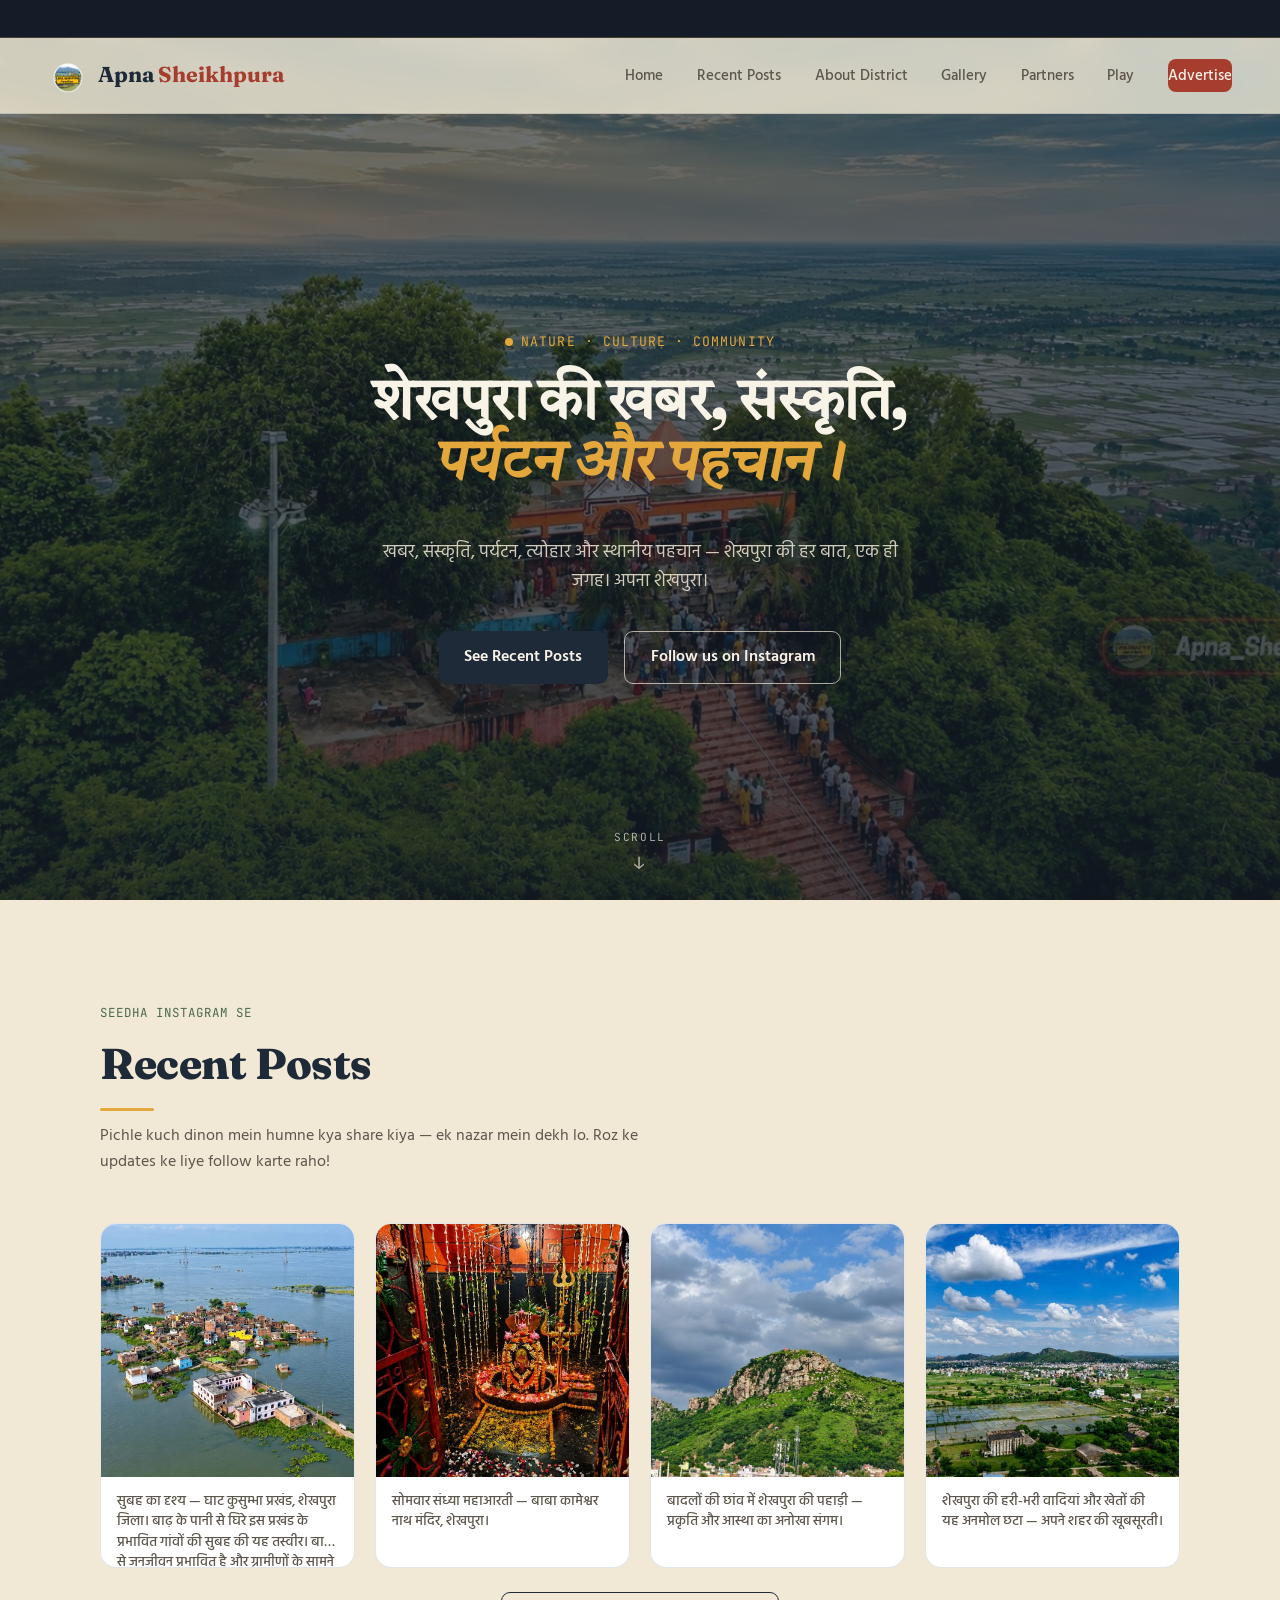
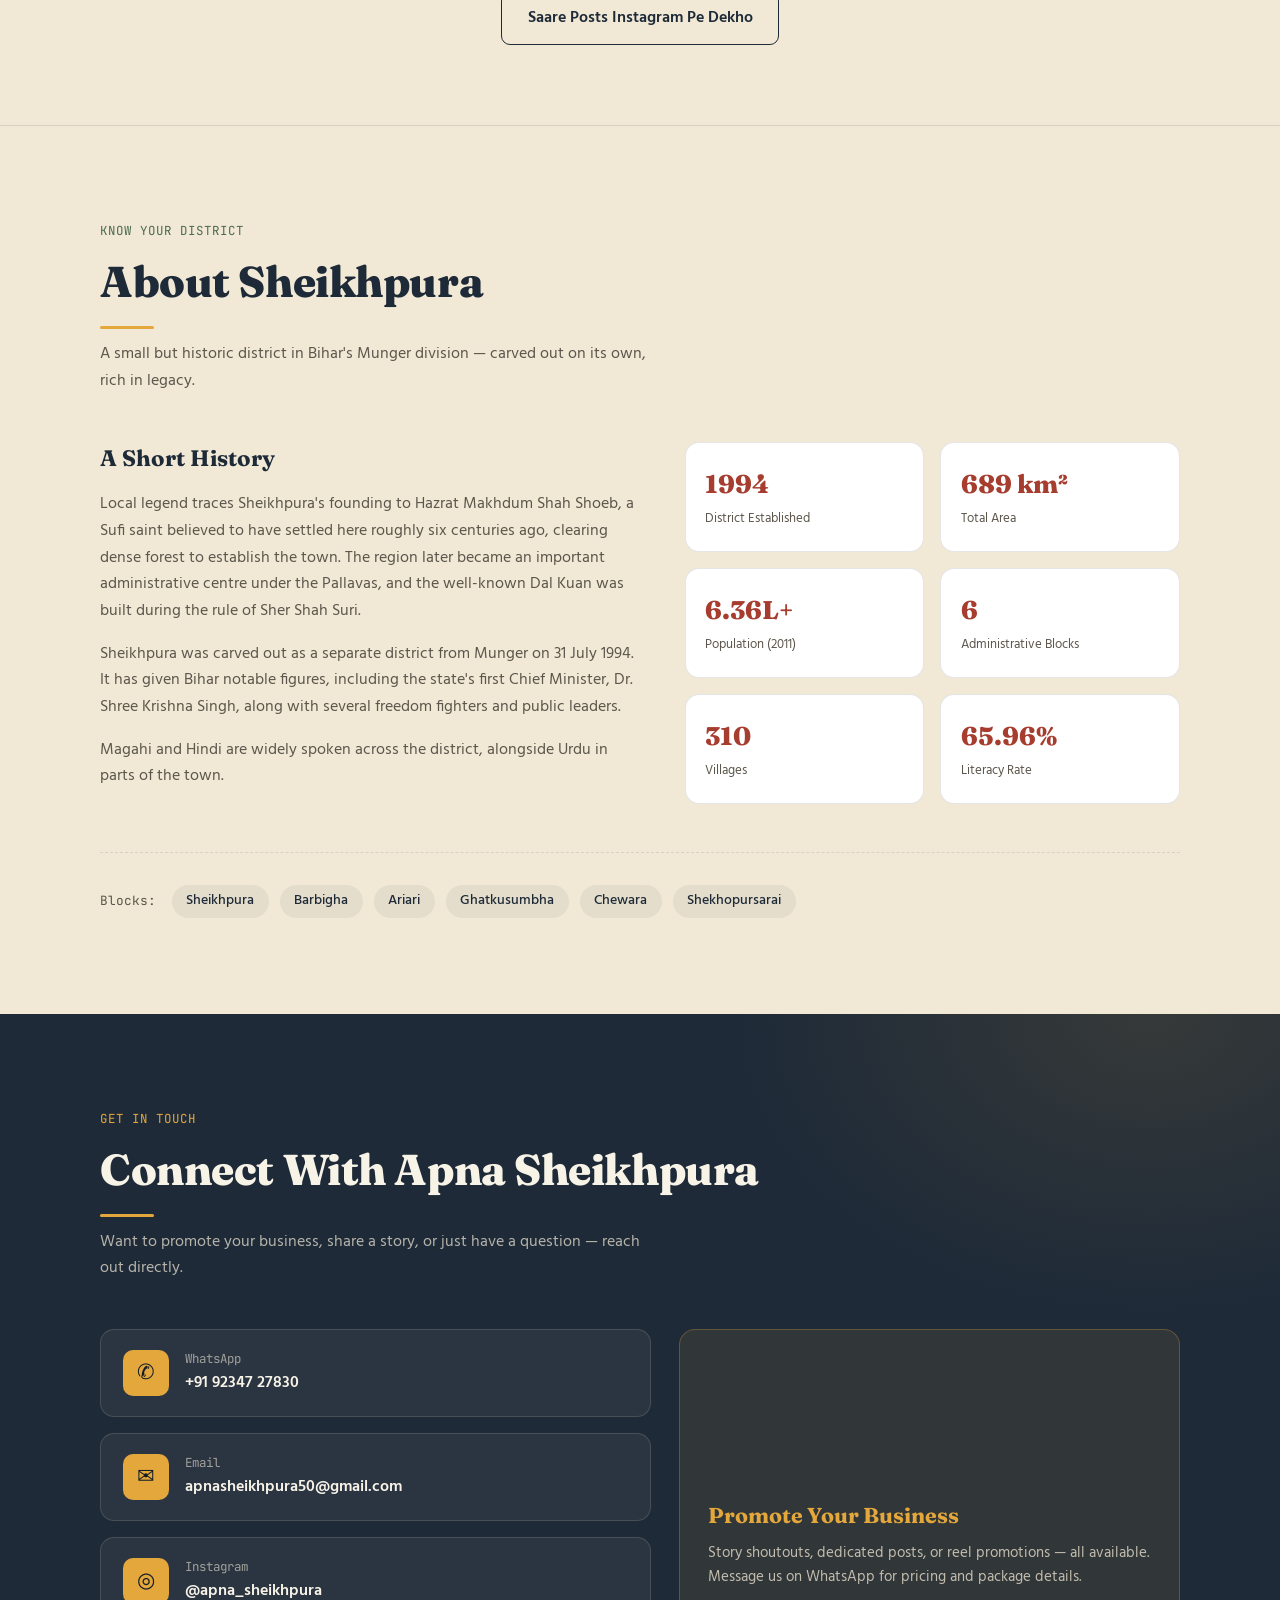
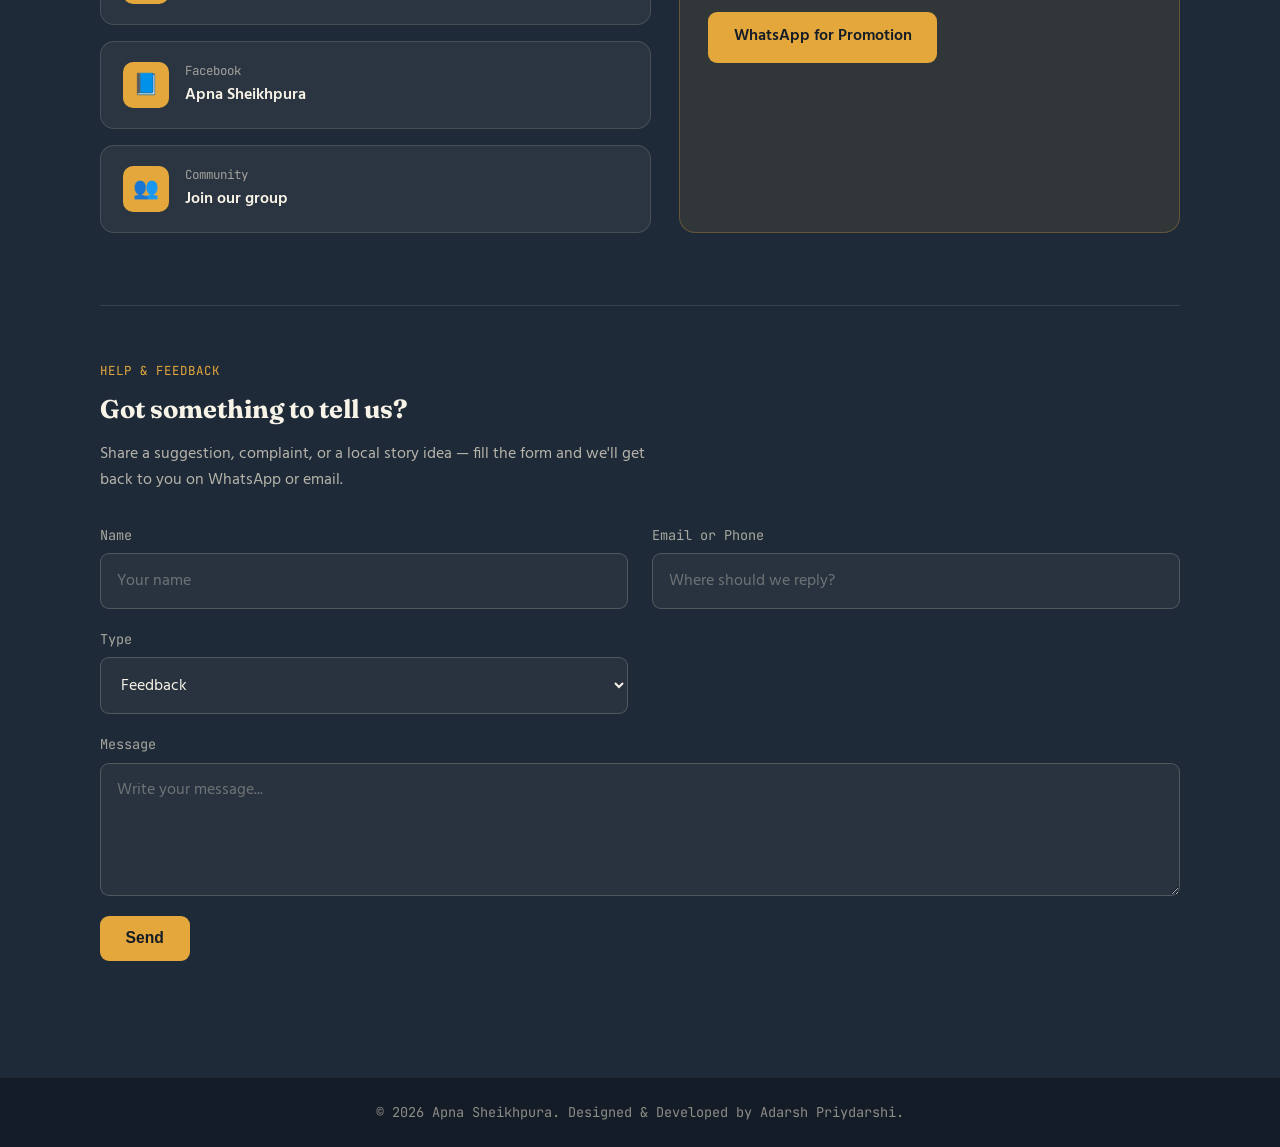
<file: index.html>
<!DOCTYPE html>
<html lang="en">
<head>
<meta charset="UTF-8">
<meta name="viewport" content="width=device-width, initial-scale=1.0">
<title>Apna Sheikhpura | Nature, Culture &amp; Local Life of Sheikhpura District</title>
<meta name="description" content="Apna Sheikhpura — discover the natural beauty, culture, events and everyday life of Sheikhpura district, Bihar.">

<link rel="preconnect" href="https://fonts.googleapis.com">
<link rel="preconnect" href="https://fonts.gstatic.com" crossorigin>
<link href="https://fonts.googleapis.com/css2?family=Fraunces:opsz,wght@9..144,400;9..144,600;9..144,700;9..144,900&family=Hind:wght@400;500;600;700&family=JetBrains+Mono:wght@400;500&family=Tiro+Devanagari+Hindi:ital@0;1&display=swap" rel="stylesheet">
<link rel="stylesheet" href="css/style.css">
<link rel="icon" type="image/png" href="assets/images/logos/favicon.png">
<meta name="google-site-verification" content="8NhWw-nSDUpgGcnCiPTF_bCsd_U0f7peVc3PjW99Moo" />
</head>
<body>

<!-- ===== Announcement Ticker ===== -->
<div class="ticker-bar" aria-label="Latest updates ticker">
  <div class="ticker-track" id="tickerTrack">
    <a class="ticker-item" href="https://wa.me/919234727830?text=Hi%2C%20I%27d%20like%20to%20advertise%20my%20business" target="_blank" rel="noopener">📢 Want to advertise with us? Get in touch now</a>
    <a class="ticker-item" href="https://wa.me/919234727830" target="_blank" rel="noopener">✆ Call / WhatsApp: +91 92347 27830</a>
    <a class="ticker-item" href="https://mail.google.com/mail/?view=cm&fs=1&to=apnasheikhpura50@gmail.com" target="_blank" rel="noopener">✉ Mail us: apnasheikhpura50@gmail.com</a>
    <a class="ticker-item" href="https://www.instagram.com/apna_sheikhpura" target="_blank" rel="noopener">◎ Follow us on Instagram — @apna_sheikhpura</a>
    <a class="ticker-item" href="https://www.facebook.com/share/1H6P6iEAvJ/" target="_blank" rel="noopener">📘 Follow us on Facebook</a>
    <a class="ticker-item" href="https://www.instagram.com/channel/AbbxLFxYyrW107o8/" target="_blank" rel="noopener">👥 Join the Apna Sheikhpura community</a>
  </div>
</div>

<!-- ===== Navbar ===== -->
<header class="site-header" id="siteHeader">
  <nav class="navbar">
    <a href="#home" class="brand">
      <img src="assets/images/logos/apna-sheikhpura-logo.png" alt="Apna Sheikhpura logo" class="brand-mark">
      <span class="brand-text">Apna <em>Sheikhpura</em></span>
    </a>

    <button class="nav-toggle" id="navToggle" aria-label="Toggle menu" aria-expanded="false" style="display:none;">
      <span></span><span></span><span></span>
    </button>

    <ul class="nav-links" id="navLinks">
      <li><a href="#home">Home</a></li>
      <li><a href="#posts">Recent Posts</a></li>
      <li><a href="#about">About District</a></li>
      <li><a href="gallery.html">Gallery</a></li>
      <li><a href="partners.html">Partners</a></li>
      <li><a href="puzzle.html">Play</a></li>
      <li><a href="#contact" class="nav-cta">Advertise</a></li>
    </ul>

    <span class="scroll-progress" id="scrollProgress" aria-hidden="true"></span>
  </nav>
</header>

<!-- ===== Hero ===== -->
<section class="hero" id="home">
  <div class="hero-inner">
    <p class="hero-eyebrow">Nature · Culture · Community</p>
        <h1 class="hero-title">
      शेखपुरा की खबर, संस्कृति,<br>
      <span class="hero-title-accent">पर्यटन और पहचान।</span>
    </h1>>
        <p class="hero-sub">
      खबर, संस्कृति, पर्यटन, त्योहार और स्थानीय पहचान — 
      शेखपुरा की हर बात, एक ही जगह। अपना शेखपुरा।
    </p>

    <div class="hero-actions">
      <a href="#posts" class="btn btn-primary">See Recent Posts</a>
      <a href="https://www.instagram.com/apna_sheikhpura" target="_blank" rel="noopener" class="btn btn-ghost">
        Follow us on Instagram
      </a>
    </div>
  </div>

  <div class="hero-scroll" aria-hidden="true">
    <span>Scroll</span>
    <span class="hero-scroll-arrow">↓</span>
  </div>
</section>

<!-- ===== Recent Posts ===== -->
<section id="posts" class="posts-section">
  <div class="posts-inner">

    <div class="posts-head reveal">
      <p class="section-eyebrow">Seedha Instagram Se</p>
      <h2 class="section-title">Recent Posts</h2>
      <p class="section-sub">
        Pichle kuch dinon mein humne kya share kiya — ek nazar mein dekh lo. Roz ke updates ke liye follow karte raho!
      </p>
    </div>

    <!-- To update: replace the image + caption + href for any card below.
         To add a new one, copy a whole <a class="post-card">...</a> block. -->
    <div class="posts-grid">
      <a class="post-card reveal reveal-delay-1" href="https://www.instagram.com/p/DdN2KNnEm8U/" target="_blank" rel="noopener">
        <div class="post-thumb">
          <img src="assets/images/posts/post-1.jpg" alt="Flood-affected villages in Ghat Kusumbha block, Sheikhpura">
        </div>
        <p class="post-caption">
          सुबह का दृश्य — घाट कुसुम्भा प्रखंड, शेखपुरा जिला। बाढ़ के पानी से घिरे इस प्रखंड के प्रभावित गांवों की सुबह की यह तस्वीर। बाढ़ से जनजीवन प्रभावित है और ग्रामीणों के सामने कई चुनौतियां हैं।
        </p>
      </a>

      <a class="post-card reveal reveal-delay-2" href="https://www.instagram.com/p/Db3UmyekjDz/" target="_blank" rel="noopener">
        <div class="post-thumb">
          <img src="assets/images/posts/post-2.jpg" alt="Somvar sandhya mahaaarti at Baba Kameshwar Nath Mandir, Sheikhpura">
        </div>
        <p class="post-caption">
          सोमवार संध्या महाआरती — बाबा कामेश्वर नाथ मंदिर, शेखपुरा।
        </p>
      </a>

      <a class="post-card reveal reveal-delay-3" href="https://www.instagram.com/p/DcuuLaFktB3/" target="_blank" rel="noopener">
        <div class="post-thumb">
          <img src="assets/images/posts/post-3.jpg" alt="Hilltop temple overlooking Sheikhpura town under a dramatic sky">
        </div>
        <p class="post-caption">
          बादलों की छांव में शेखपुरा की पहाड़ी — प्रकृति और आस्था का अनोखा संगम।
        </p>
      </a>

      <a class="post-card reveal reveal-delay-1" href="https://www.instagram.com/p/Db12mGKjO6V/" target="_blank" rel="noopener">
        <div class="post-thumb">
          <img src="assets/images/posts/post-4.jpg" alt="Aerial view of Sheikhpura's green fields and town under a blue sky">
        </div>
        <p class="post-caption">
          शेखपुरा की हरी-भरी वादियां और खेतों की यह अनमोल छटा — अपने शहर की खूबसूरती।
        </p>
      </a>
    </div>

    <div class="posts-cta reveal">
      <a href="https://www.instagram.com/apna_sheikhpura" target="_blank" rel="noopener" class="btn btn-ghost">
        Saare Posts Instagram Pe Dekho
      </a>
    </div>
  </div>
</section>
<!-- ===== About District ===== -->
<section id="about" class="about-section">
  <div class="about-inner">

    <div class="about-head reveal">
      <p class="section-eyebrow">Know Your District</p>
      <h2 class="section-title">About Sheikhpura</h2>
      <p class="section-sub">
        A small but historic district in Bihar's Munger division — carved out on its own, rich in legacy.
      </p>
    </div>

    <div class="about-grid">

      <!-- History narrative -->
      <div class="about-story reveal reveal-delay-1">
        <h3>A Short History</h3>
        <p>
          Local legend traces Sheikhpura's founding to Hazrat Makhdum Shah Shoeb, a Sufi saint believed to have
          settled here roughly six centuries ago, clearing dense forest to establish the town. The region later
          became an important administrative centre under the Pallavas, and the well-known Dal Kuan was built
          during the rule of Sher Shah Suri.
        </p>
        <p>
          Sheikhpura was carved out as a separate district from Munger on 31 July 1994. It has given Bihar
          notable figures, including the state's first Chief Minister, Dr. Shree Krishna Singh, along with
          several freedom fighters and public leaders.
        </p>
        <p>
          Magahi and Hindi are widely spoken across the district, alongside Urdu in parts of the town.
        </p>
      </div>

      <!-- Stats grid -->
      <div class="about-stats reveal reveal-delay-2">
        <div class="dstat">
          <span class="dstat-num">1994</span>
          <span class="dstat-label">District Established</span>
        </div>
        <div class="dstat">
          <span class="dstat-num">689 km²</span>
          <span class="dstat-label">Total Area</span>
        </div>
        <div class="dstat">
          <span class="dstat-num">6.36L+</span>
          <span class="dstat-label">Population (2011)</span>
        </div>
        <div class="dstat">
          <span class="dstat-num">6</span>
          <span class="dstat-label">Administrative Blocks</span>
        </div>
        <div class="dstat">
          <span class="dstat-num">310</span>
          <span class="dstat-label">Villages</span>
        </div>
        <div class="dstat">
          <span class="dstat-num">65.96%</span>
          <span class="dstat-label">Literacy Rate</span>
        </div>
      </div>
    </div>

    <!-- Blocks strip -->
    <div class="blocks-strip reveal reveal-delay-3">
      <span class="blocks-label">Blocks:</span>
      <span class="block-chip">Sheikhpura</span>
      <span class="block-chip">Barbigha</span>
      <span class="block-chip">Ariari</span>
      <span class="block-chip">Ghatkusumbha</span>
      <span class="block-chip">Chewara</span>
      <span class="block-chip">Shekhopursarai</span>
    </div>

  </div>
</section>
<!-- ===== Contact / Advertise + Help & Feedback ===== -->
<section id="contact" class="contact-section">
  <div class="contact-inner">

    <div class="contact-head reveal">
      <p class="section-eyebrow">Get in touch</p>
      <h2 class="section-title">Connect With Apna Sheikhpura</h2>
      <p class="section-sub">
        Want to promote your business, share a story, or just have a question — reach out directly.
      </p>
    </div>

    <div class="contact-grid">

      <!-- Contact cards -->
      <div class="contact-cards reveal reveal-delay-1">
        <a class="contact-card" href="https://wa.me/919234727830" target="_blank" rel="noopener">
          <span class="cc-icon" aria-hidden="true">✆</span>
          <span class="cc-body">
            <span class="cc-label">WhatsApp</span>
            <span class="cc-value">+91 92347 27830</span>
          </span>
        </a>

        <a class="contact-card" href="https://mail.google.com/mail/?view=cm&fs=1&to=apnasheikhpura50@gmail.com" target="_blank" rel="noopener">
          <span class="cc-icon" aria-hidden="true">✉</span>
          <span class="cc-body">
            <span class="cc-label">Email</span>
            <span class="cc-value">apnasheikhpura50@gmail.com</span>
          </span>
        </a>

        <a class="contact-card" href="https://www.instagram.com/apna_sheikhpura" target="_blank" rel="noopener">
          <span class="cc-icon" aria-hidden="true">◎</span>
          <span class="cc-body">
            <span class="cc-label">Instagram</span>
            <span class="cc-value">@apna_sheikhpura</span>
          </span>
        </a>

        <a class="contact-card" href="https://www.facebook.com/share/1H6P6iEAvJ/" target="_blank" rel="noopener">
          <span class="cc-icon" aria-hidden="true">📘</span>
          <span class="cc-body">
            <span class="cc-label">Facebook</span>
            <span class="cc-value">Apna Sheikhpura</span>
          </span>
        </a>

        <a class="contact-card" href="https://www.instagram.com/channel/AbbxLFxYyrW107o8/" target="_blank" rel="noopener">
          <span class="cc-icon" aria-hidden="true">👥</span>
          <span class="cc-body">
            <span class="cc-label">Community</span>
            <span class="cc-value">Join our group</span>
          </span>
        </a>
      </div>

      <!-- Advertise note -->
      <div class="advertise-note reveal reveal-delay-2">
        <h3>Promote Your Business</h3>
        <p>
          Story shoutouts, dedicated posts, or reel promotions — all available.
          Message us on WhatsApp for pricing and package details.
        </p>
        <a href="https://wa.me/919234727830?text=Hi%2C%20I%27d%20like%20to%20promote%20my%20business" target="_blank" rel="noopener" class="btn btn-primary">
          WhatsApp for Promotion
        </a>
      </div>
    </div>

    <!-- Help & Feedback form -->
    <div class="feedback-block reveal reveal-delay-3">
      <div class="feedback-head">
        <p class="section-eyebrow">Help &amp; Feedback</p>
        <h3>Got something to tell us?</h3>
        <p class="section-sub">Share a suggestion, complaint, or a local story idea — fill the form and we'll get back to you on WhatsApp or email.</p>
      </div>

      <form class="feedback-form" id="feedbackForm">
        <div class="form-row">
          <label for="fbName">Name</label>
          <input type="text" id="fbName" name="name" placeholder="Your name" required>
        </div>

        <div class="form-row">
          <label for="fbContact">Email or Phone</label>
          <input type="text" id="fbContact" name="contact" placeholder="Where should we reply?" required>
        </div>

        <div class="form-row">
          <label for="fbType">Type</label>
          <select id="fbType" name="type">
            <option value="Feedback">Feedback</option>
            <option value="Complaint">Complaint</option>
            <option value="Local Update">Local Update / Story Idea</option>
            <option value="Other">Other</option>
          </select>
        </div>

        <div class="form-row form-row-full">
          <label for="fbMessage">Message</label>
          <textarea id="fbMessage" name="message" rows="4" placeholder="Write your message..." required></textarea>
        </div>

        <button type="submit" class="btn btn-primary form-submit">Send</button>
        <p class="form-status" id="formStatus" role="status" aria-live="polite"></p>
      </form>
    </div>

  </div>
</section>

<!-- ===== Footer ===== -->
<footer class="site-footer">
  <p>© <span id="year"></span> Apna Sheikhpura. Designed &amp; Developed by Adarsh Priydarshi.</p>
</footer>

<button class="back-to-top" id="backToTop" aria-label="Back to top">↑</button>

<script src="js/script.js"></script>
</file>
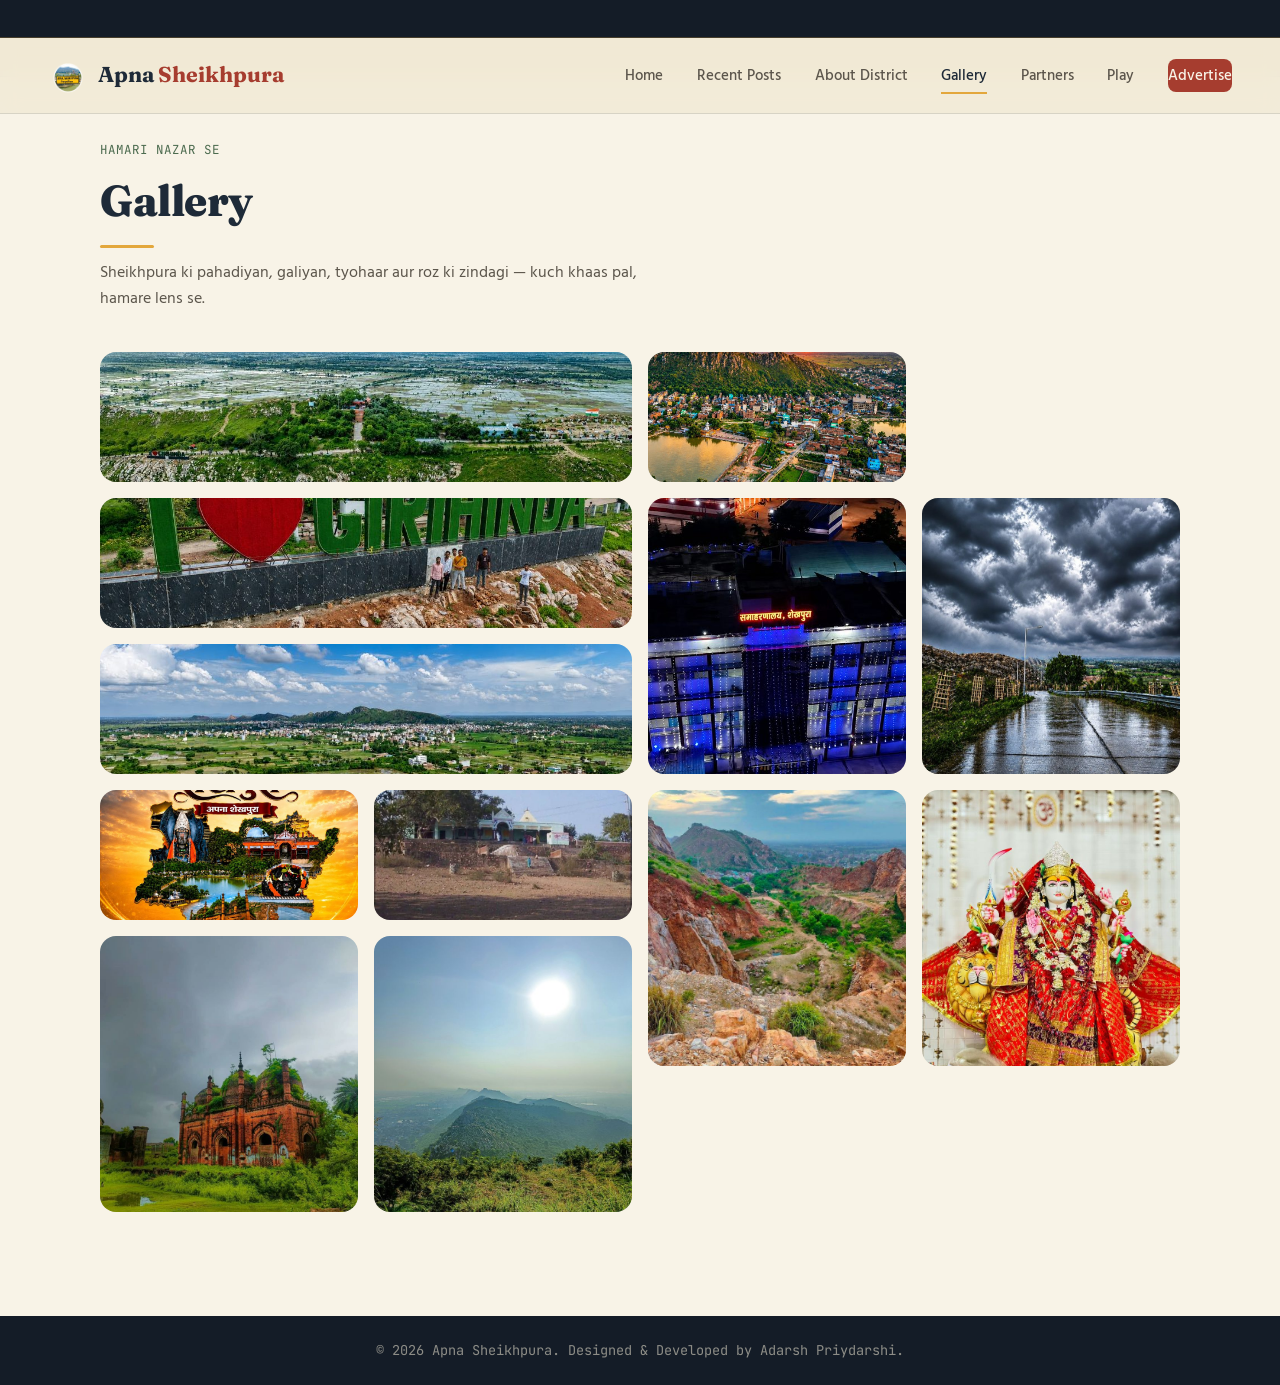
<file: gallery.html>
<!DOCTYPE html>
<html lang="en">
<head>
<meta charset="UTF-8">
<meta name="viewport" content="width=device-width, initial-scale=1.0">
<title>Gallery | Apna Sheikhpura</title>
<meta name="description" content="Sheikhpura ki pahadiyan, galiyan, tyohaar aur roz ki zindagi — kuch khaas pal, hamare lens se.">

<link rel="preconnect" href="https://fonts.googleapis.com">
<link rel="preconnect" href="https://fonts.gstatic.com" crossorigin>
<link href="https://fonts.googleapis.com/css2?family=Fraunces:opsz,wght@9..144,400;9..144,600;9..144,700;9..144,900&family=Hind:wght@400;500;600;700&family=JetBrains+Mono:wght@400;500&family=Tiro+Devanagari+Hindi:ital@0;1&display=swap" rel="stylesheet">

<link rel="stylesheet" href="css/style.css">
<link rel="icon" type="image/png" href="assets/images/logos/favicon.png">
</head>
<body>

<!-- ===== Announcement Ticker ===== -->
<div class="ticker-bar" aria-label="Latest updates ticker">
  <div class="ticker-track" id="tickerTrack">
    <a class="ticker-item" href="index.html">🏠 Apna Sheikhpura — Home</a>
    <a class="ticker-item" href="https://wa.me/919234727830" target="_blank" rel="noopener">✆ Call / WhatsApp: +91 92347 27830</a>
    <a class="ticker-item" href="https://www.instagram.com/apna_sheikhpura" target="_blank" rel="noopener">◎ Follow us on Instagram — @apna_sheikhpura</a>
  </div>
</div>

<!-- ===== Navbar ===== -->
<header class="site-header" id="siteHeader">
  <nav class="navbar">
    <a href="index.html" class="brand">
      <img src="assets/images/logos/apna-sheikhpura-logo.png" alt="Apna Sheikhpura logo" class="brand-mark">
      <span class="brand-text">Apna <em>Sheikhpura</em></span>
    </a>

    <button class="nav-toggle" id="navToggle" aria-label="Toggle menu" aria-expanded="false" style="display:none;">
      <span></span><span></span><span></span>
    </button>

    <ul class="nav-links" id="navLinks">
      <li><a href="index.html">Home</a></li>
      <li><a href="index.html#posts">Recent Posts</a></li>
      <li><a href="index.html#about">About District</a></li>
      <li><a href="gallery.html" class="active">Gallery</a></li>
      <li><a href="partners.html">Partners</a></li>
      <li><a href="puzzle.html">Play</a></li>
      <li><a href="index.html#contact" class="nav-cta">Advertise</a></li>
    </ul>

    <span class="scroll-progress" id="scrollProgress" aria-hidden="true"></span>
  </nav>
</header>

<!-- ===== Gallery ===== -->
<section id="gallery" class="gallery-section" style="margin-top: var(--header-h); padding-top: 4rem;">
  <div class="gallery-inner">

    <div class="gallery-head reveal">
      <p class="section-eyebrow">Hamari Nazar Se</p>
      <h2 class="section-title">Gallery</h2>
      <p class="section-sub">
        Sheikhpura ki pahadiyan, galiyan, tyohaar aur roz ki zindagi — kuch khaas pal, hamare lens se.
      </p>
    </div>

    <div class="gallery-grid" id="galleryGrid">
      <div class="gallery-tile gtile-wide reveal reveal-delay-1"><img src="assets/images/gallery/gallery-1.jpg" alt="Sheikhpura photo"></div>
      <div class="gallery-tile gtile-tall reveal reveal-delay-2"><img src="assets/images/gallery/gallery-2.jpg" alt="Sheikhpura photo"></div>
      <div class="gallery-tile reveal reveal-delay-3"><img src="assets/images/gallery/gallery-3.jpg" alt="Sheikhpura photo"></div>
      <div class="gallery-tile reveal reveal-delay-1"><img src="assets/images/gallery/gallery-4.jpg" alt="Sheikhpura photo"></div>
      <div class="gallery-tile gtile-tall reveal reveal-delay-2"><img src="assets/images/gallery/gallery-5.jpg" alt="Sheikhpura photo"></div>
      <div class="gallery-tile reveal reveal-delay-3"><img src="assets/images/gallery/gallery-6.jpg" alt="Sheikhpura photo"></div>
      <div class="gallery-tile gtile-wide reveal reveal-delay-1"><img src="assets/images/gallery/gallery-7.jpg" alt="Sheikhpura photo"></div>
      <div class="gallery-tile gtile-tall reveal reveal-delay-2"><img src="assets/images/gallery/gallery-8.jpg" alt="Sheikhpura photo"></div>
      <div class="gallery-tile reveal reveal-delay-3"><img src="assets/images/gallery/gallery-9.jpg" alt="Sheikhpura photo"></div>
      <div class="gallery-tile reveal reveal-delay-1"><img src="assets/images/gallery/gallery-10.jpg" alt="Sheikhpura photo"></div>
      <div class="gallery-tile gtile-tall reveal reveal-delay-2"><img src="assets/images/gallery/gallery-11.jpg" alt="Sheikhpura photo"></div>
      <div class="gallery-tile reveal reveal-delay-3"><img src="assets/images/gallery/gallery-12.jpg" alt="Sheikhpura photo"></div>
    </div>
  </div>
</section>

<!-- ===== Footer ===== -->
<footer class="site-footer">
  <p>© <span id="year"></span> Apna Sheikhpura. Designed &amp; Developed by Adarsh Priydarshi.</p>
</footer>

<button class="back-to-top" id="backToTop" aria-label="Back to top">↑</button>
<script src="js/script.js"></script>
</body>
</html>
</file>
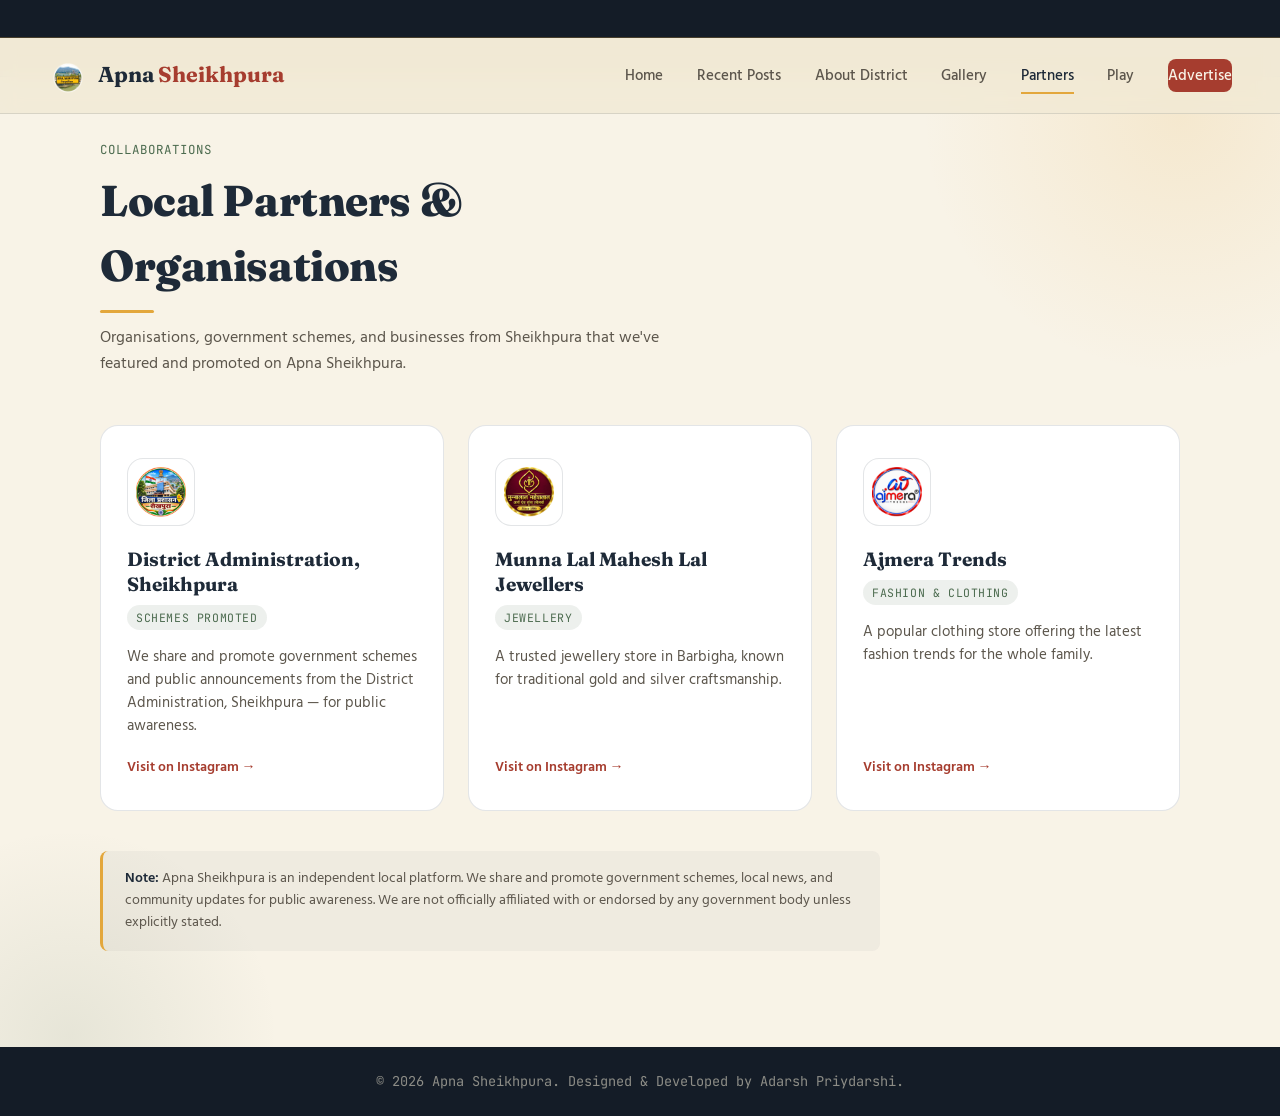
<file: partners.html>
<!DOCTYPE html>
<html lang="en">
<head>
<meta charset="UTF-8">
<meta name="viewport" content="width=device-width, initial-scale=1.0">
<title>Local Partners | Apna Sheikhpura</title>
<meta name="description" content="Organisations, government schemes, and businesses from Sheikhpura that we've featured and promoted on Apna Sheikhpura.">

<link rel="preconnect" href="https://fonts.googleapis.com">
<link rel="preconnect" href="https://fonts.gstatic.com" crossorigin>
<link href="https://fonts.googleapis.com/css2?family=Fraunces:opsz,wght@9..144,400;9..144,600;9..144,700;9..144,900&family=Hind:wght@400;500;600;700&family=JetBrains+Mono:wght@400;500&family=Tiro+Devanagari+Hindi:ital@0;1&display=swap" rel="stylesheet">

<link rel="stylesheet" href="css/style.css">
<link rel="icon" type="image/png" href="assets/images/logos/favicon.png">
</head>
<body>

<!-- ===== Ticker ===== -->
<div class="ticker-bar" aria-label="Latest updates ticker">
  <div class="ticker-track" id="tickerTrack">
    <a class="ticker-item" href="index.html">🏠 Apna Sheikhpura — Home</a>
    <a class="ticker-item" href="https://wa.me/919234727830" target="_blank" rel="noopener">✆ Call / WhatsApp: +91 92347 27830</a>
  </div>
</div>

<!-- ===== Navbar ===== -->
<header class="site-header" id="siteHeader">
  <nav class="navbar">
    <a href="index.html" class="brand">
      <img src="assets/images/logos/apna-sheikhpura-logo.png" alt="Apna Sheikhpura logo" class="brand-mark">
      <span class="brand-text">Apna <em>Sheikhpura</em></span>
    </a>

    <button class="nav-toggle" id="navToggle" aria-label="Toggle menu" aria-expanded="false" style="display:none;">
      <span></span><span></span><span></span>
    </button>

    <ul class="nav-links" id="navLinks">
      <li><a href="index.html">Home</a></li>
      <li><a href="index.html#posts">Recent Posts</a></li>
      <li><a href="index.html#about">About District</a></li>
      <li><a href="gallery.html">Gallery</a></li>
      <li><a href="partners.html" class="active">Partners</a></li>
      <li><a href="puzzle.html">Play</a></li>
      <li><a href="index.html#contact" class="nav-cta">Advertise</a></li>
    </ul>

    <span class="scroll-progress" id="scrollProgress" aria-hidden="true"></span>
  </nav>
</header>

<!-- ===== Our Local Partners ===== -->
<section id="partners" class="partners-section" style="margin-top: var(--header-h); padding-top: 4rem; min-height: 80vh;">
  <div class="partners-inner">
    <div class="partners-head reveal">
      <p class="section-eyebrow">Collaborations</p>
      <h2 class="section-title">Local Partners &amp; Organisations</h2>
      <p class="section-sub">
        Organisations, government schemes, and businesses from Sheikhpura that we've featured and promoted on Apna Sheikhpura.
      </p>
    </div>

    <div class="partners-grid">
      <div class="partner-card reveal reveal-delay-1">
        <div class="partner-icon partner-icon-gov">
          <img src="assets/images/logos/district-administration.png" alt="District Administration, Sheikhpura logo">
        </div>
        <h3 class="partner-name">District Administration, Sheikhpura</h3>
        <span class="partner-tag">Schemes Promoted</span>
        <p class="partner-desc">
          We share and promote government schemes and public announcements from the District Administration, Sheikhpura — for public awareness.
        </p>
        <a href="https://www.instagram.com/dm.sheikhpura?igsi" target="_blank" rel="noopener" class="partner-link">
          Visit on Instagram →
        </a>
      </div>

      <div class="partner-card reveal reveal-delay-2">
        <div class="partner-icon partner-icon-jewel">
          <img src="assets/images/logos/munnalal-maheshlal-jewellers.png" alt="Munna Lal Mahesh Lal Jewellers logo">
        </div>
        <h3 class="partner-name">Munna Lal Mahesh Lal Jewellers</h3>
        <span class="partner-tag">Jewellery</span>
        <p class="partner-desc">
          A trusted jewellery store in Barbigha, known for traditional gold and silver craftsmanship.
        </p>
        <a href="https://www.instagram.com/munnalalmaheshlaljewellers/" target="_blank" rel="noopener" class="partner-link">
          Visit on Instagram →
        </a>
      </div>

      <div class="partner-card reveal reveal-delay-3">
        <div class="partner-icon partner-icon-fashion">
          <img src="assets/images/logos/ajmera-trends.png" alt="Ajmera Trends logo">
        </div>
        <h3 class="partner-name">Ajmera Trends</h3>
        <span class="partner-tag">Fashion &amp; Clothing</span>
        <p class="partner-desc">
          A popular clothing store offering the latest fashion trends for the whole family.
        </p>
        <a href="https://www.instagram.com/ajmeratrendssheikhpura?igsi" target="_blank" rel="noopener" class="partner-link">
          Visit on Instagram →
        </a>
      </div>
    </div>

    <p class="partners-disclaimer reveal">
      <strong>Note:</strong> Apna Sheikhpura is an independent local platform. We share and promote 
      government schemes, local news, and community updates for public awareness. We are not officially 
      affiliated with or endorsed by any government body unless explicitly stated.
    </p>
  </div>
</section>

<!-- ===== Footer ===== -->
<footer class="site-footer">
  <p>© <span id="year"></span> Apna Sheikhpura. Designed &amp; Developed by Adarsh Priydarshi.</p>
</footer>

<button class="back-to-top" id="backToTop" aria-label="Back to top">↑</button>
<script src="js/script.js"></script>
</body>
</html>
</file>
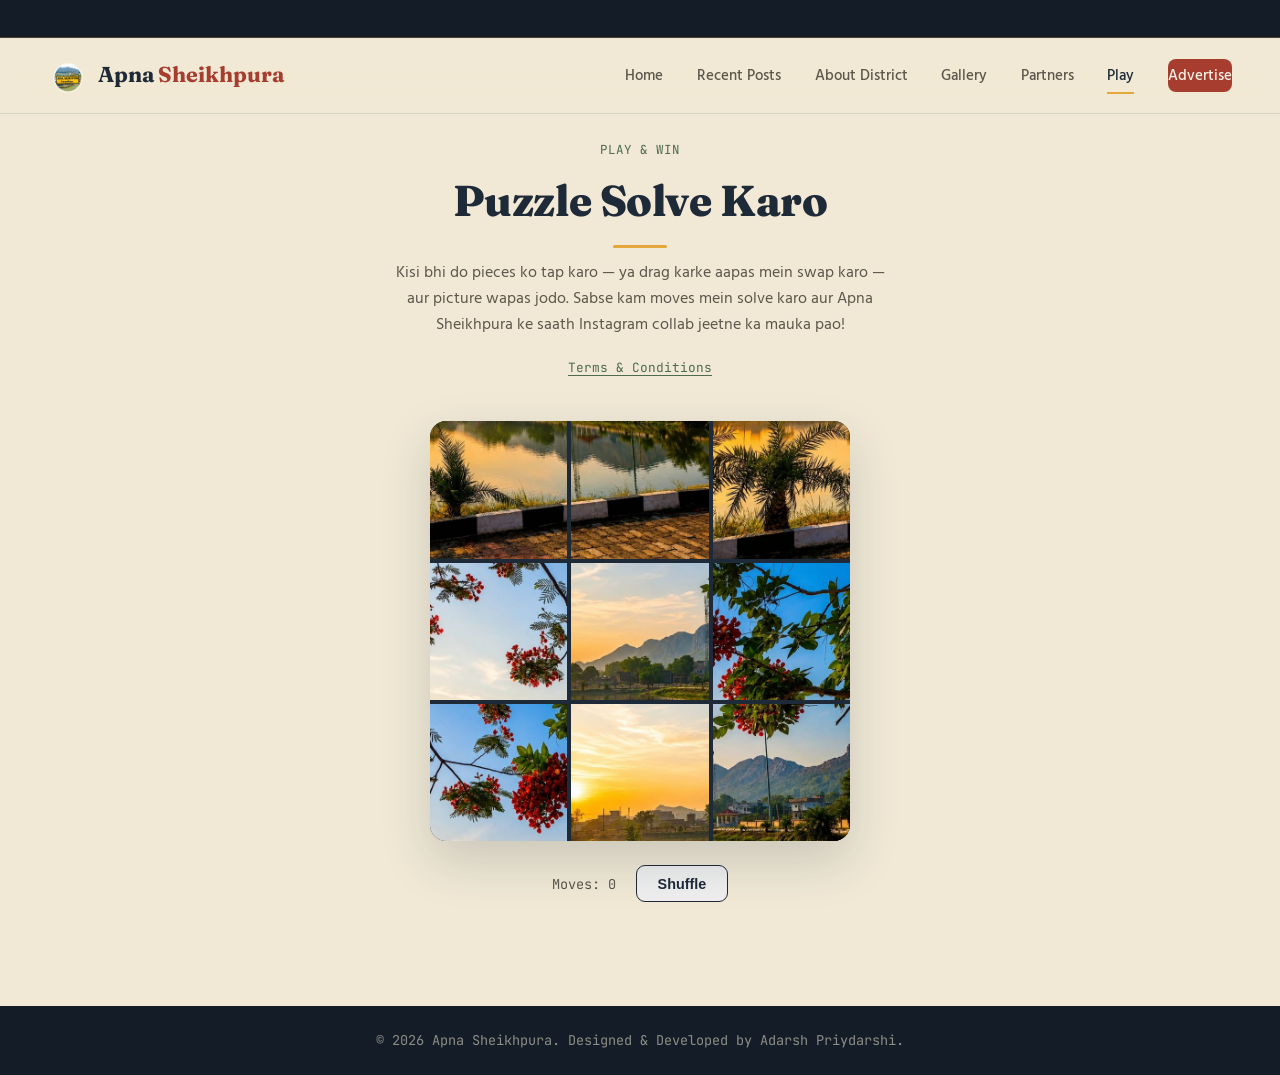
<file: puzzle.html>
<!DOCTYPE html>
<html lang="en">
<head>
<meta charset="UTF-8">
<meta name="viewport" content="width=device-width, initial-scale=1.0">
<title>Play & Win | Apna Sheikhpura</title>
<meta name="description" content="Sheikhpura photo puzzle solve karein aur Apna Sheikhpura ke saath Instagram collab jeetne ka mauka payein!">

<link rel="preconnect" href="https://fonts.googleapis.com">
<link rel="preconnect" href="https://fonts.gstatic.com" crossorigin>
<link href="https://fonts.googleapis.com/css2?family=Fraunces:opsz,wght@9..144,400;9..144,600;9..144,700;9..144,900&family=Hind:wght@400;500;600;700&family=JetBrains+Mono:wght@400;500&family=Tiro+Devanagari+Hindi:ital@0;1&display=swap" rel="stylesheet">

<link rel="stylesheet" href="css/style.css">
<link rel="icon" type="image/png" href="assets/images/logos/favicon.png">
</head>
<body>

<!-- ===== Ticker ===== -->
<div class="ticker-bar" aria-label="Latest updates ticker">
  <div class="ticker-track" id="tickerTrack">
    <a class="ticker-item" href="index.html">🏠 Apna Sheikhpura — Home</a>
    <a class="ticker-item" href="https://wa.me/919234727830" target="_blank" rel="noopener">✆ Call / WhatsApp: +91 92347 27830</a>
  </div>
</div>

<!-- ===== Navbar ===== -->
<header class="site-header" id="siteHeader">
  <nav class="navbar">
    <a href="index.html" class="brand">
      <img src="assets/images/logos/apna-sheikhpura-logo.png" alt="Apna Sheikhpura logo" class="brand-mark">
      <span class="brand-text">Apna <em>Sheikhpura</em></span>
    </a>

    <button class="nav-toggle" id="navToggle" aria-label="Toggle menu" aria-expanded="false" style="display:none;">
      <span></span><span></span><span></span>
    </button>

    <ul class="nav-links" id="navLinks">
      <li><a href="index.html">Home</a></li>
      <li><a href="index.html#posts">Recent Posts</a></li>
      <li><a href="index.html#about">About District</a></li>
      <li><a href="gallery.html">Gallery</a></li>
      <li><a href="partners.html">Partners</a></li>
      <li><a href="puzzle.html" class="active">Play</a></li>
      <li><a href="index.html#contact" class="nav-cta">Advertise</a></li>
    </ul>

    <span class="scroll-progress" id="scrollProgress" aria-hidden="true"></span>
  </nav>
</header>

<!-- ===== Photo Puzzle Game ===== -->
<section id="puzzle" class="puzzle-section" style="margin-top: var(--header-h); padding-top: 4rem; min-height: 80vh;">
  <div class="puzzle-inner">
    <div class="puzzle-head reveal">
      <p class="section-eyebrow">Play &amp; Win</p>
      <h2 class="section-title">Puzzle Solve Karo</h2>
      <p class="section-sub">
        Kisi bhi do pieces ko tap karo — ya drag karke aapas mein swap karo — aur picture wapas jodo.
        Sabse kam moves mein solve karo aur Apna Sheikhpura ke saath Instagram collab jeetne ka mauka pao!
      </p>
      <button type="button" class="puzzle-terms-link" id="puzzleTermsBtn">Terms &amp; Conditions</button>
    </div>

    <div class="puzzle-game reveal reveal-delay-1">
      <div class="puzzle-grid-wrap">
        <div class="puzzle-grid" id="puzzleGrid" aria-label="Sliding photo puzzle"></div>
        <div class="puzzle-celebration" id="puzzleCelebration" aria-live="polite">
          <div class="puzzle-confetti" id="puzzleConfetti"></div>
          <div class="puzzle-celebration-text">
            <span class="puzzle-celebration-emoji">🎉</span>
            <span>Ho gaya solve!</span>
          </div>
        </div>
      </div>
      <div class="puzzle-meta">
        <span class="puzzle-moves" id="puzzleMoves">Moves: 0</span>
        <button class="btn btn-ghost puzzle-shuffle-btn" id="puzzleShuffle">Shuffle</button>
      </div>

      <div class="puzzle-result" id="puzzleResult">
        <p class="puzzle-result-heading" id="puzzleResultHeading">Wah! Aapne 0 moves mein solve kar diya! 🎉</p>
        <form class="puzzle-result-form" id="puzzleResultForm">
          <input type="text" id="puzzleName" placeholder="Apna naam likho" required>
          <input type="text" id="puzzleInstagram" placeholder="Aapki Instagram ID (jaise @yourname)" required>
          <button type="submit" class="btn btn-primary puzzle-result-submit">Score Submit Karo</button>
        </form>
        <p class="puzzle-result-thanks" id="puzzleResultThanks">Shukriya! Aapka score record ho gaya. ✅</p>
      </div>
    </div>
  </div>

  <!-- Terms Modal -->
  <div class="modal-overlay" id="puzzleTermsModal">
    <div class="modal-box">
      <button type="button" class="modal-close" id="puzzleTermsClose" aria-label="Close">&times;</button>
      <h3 class="modal-title">Collaboration — Terms &amp; Conditions</h3>
      <ul class="modal-list">
        <li>Collaboration is offered to the genuine winner only — someone who already follows <strong>@apna_sheikhpura</strong> on Instagram and has good, authentic content on their profile, or a genuine local business.</li>
        <li>If two or more people finish in the same number of moves, the one who submitted their score first (by date and time) will be considered the winner.</li>
        <li>Apna Sheikhpura reserves the right to verify entries before confirming any collaboration.</li>
      </ul>
    </div>
  </div>
</section>

<!-- ===== Footer ===== -->
<footer class="site-footer">
  <p>© <span id="year"></span> Apna Sheikhpura. Designed &amp; Developed by Adarsh Priydarshi.</p>
</footer>

<button class="back-to-top" id="backToTop" aria-label="Back to top">↑</button>
<script src="js/script.js"></script>
</body>
</html>
</file>
<file: css/style.css>
/* ==========================================================================
   Apna Sheikhpura — Design Tokens
   ========================================================================== */
:root {
  --cream:        #F1E9D6;
  --cream-soft:   #F8F3E7;
  --indigo:       #1E2A38;
  --indigo-deep:  #141C27;
  --marigold:     #E3A73C;
  --marigold-dim: #C88F2E;
  --brick:        #A63D2F;
  --leaf:         #4C6B4F;
  --ink:          #2A2622;
  --ink-soft:     #5C564C;
  --border-line:  rgba(30, 42, 56, 0.12);

  --font-display: 'Fraunces', 'Tiro Devanagari Hindi', serif;
  --font-body:    'Hind', sans-serif;
  --font-mono:    'JetBrains Mono', monospace;

  --header-h: 76px;
  --ticker-h: 38px;

  /* Motion tokens used by the newer polish styles */
  --ease-out-expo: cubic-bezier(0.16, 1, 0.3, 1);
  --ease-spring:  cubic-bezier(0.34, 1.56, 0.64, 1);
}

* { margin: 0; padding: 0; box-sizing: border-box; }

html { scroll-behavior: smooth; scroll-padding-top: calc(var(--header-h) + var(--ticker-h) + 12px); }

body {
  font-family: var(--font-body);
  background: var(--cream);
  color: var(--ink);
  line-height: 1.5;
  -webkit-font-smoothing: antialiased;
  -webkit-tap-highlight-color: transparent; /* let :active states do the feedback */
  overflow-x: hidden; /* tilted/rotated decorative bits must never cause sideways scroll */
}

a { text-decoration: none; color: inherit; }
ul { list-style: none; }
img { max-width: 100%; display: block; transition: opacity 0.45s ease; }

/* Soft fade-in once a photo finishes loading (driven by JS; without JS images stay visible) */
img.img-loading { opacity: 0; }
img.img-loaded  { opacity: 1; }

/* Warm selection color */
::selection { background: var(--marigold); color: var(--indigo-deep); }

/* Visible keyboard focus ring */
:focus-visible {
  outline: 3px solid rgba(227, 167, 60, 0.85);
  outline-offset: 2px;
  border-radius: 6px;
}

/* Subtle branded scrollbar (desktop browsers) */
::-webkit-scrollbar { width: 11px; }
::-webkit-scrollbar-track { background: var(--cream); }
::-webkit-scrollbar-thumb {
  background: rgba(30, 42, 56, 0.28);
  border-radius: 8px;
  border: 2px solid var(--cream);
}
::-webkit-scrollbar-thumb:hover { background: rgba(30, 42, 56, 0.45); }

@media (prefers-reduced-motion: reduce) {
  * { animation-duration: 0.01ms !important; animation-iteration-count: 1 !important; transition-duration: 0.01ms !important; scroll-behavior: auto !important; }
}

/* ==========================================================================
   Ticker Bar — the "chaupal announcement board"
   ========================================================================== */
.ticker-bar {
  position: fixed;
  top: 0; left: 0; right: 0;
  height: var(--ticker-h);
  background: var(--indigo-deep);
  border-bottom: 1px solid rgba(227, 167, 60, 0.25);
  overflow: hidden;
  z-index: 60;
  display: flex;
  align-items: center;
}

.ticker-track {
  display: flex;
  gap: 3.5rem;
  white-space: nowrap;
  animation: ticker-scroll 32s linear infinite;
  padding-left: 100%;
}

.ticker-bar:hover .ticker-track { animation-play-state: paused; }

.ticker-item {
  font-family: var(--font-mono);
  font-size: 0.78rem;
  letter-spacing: 0.01em;
  color: var(--cream-soft);
  opacity: 0.9;
  cursor: pointer;
  padding: 0.4rem 0; /* roomier tap target on touch screens */
  transition: opacity 0.2s ease, color 0.2s ease;
}

@media (hover: hover) {
  .ticker-item:hover {
    opacity: 1;
    color: var(--marigold);
    text-decoration: underline;
    text-underline-offset: 3px;
  }
}

@keyframes ticker-scroll {
  from { transform: translateX(0); }
  to   { transform: translateX(-100%); }
}

/* ==========================================================================
   Header / Navbar
   ========================================================================== */
.site-header {
  position: fixed;
  top: var(--ticker-h);
  left: 0; right: 0;
  height: var(--header-h);
  z-index: 50;
  background: rgba(241, 233, 214, 0.82);
  backdrop-filter: blur(10px) saturate(140%);
  border-bottom: 1px solid var(--border-line);
  transition: box-shadow 0.3s ease, background 0.3s ease;
}

.site-header.scrolled {
  box-shadow: 0 6px 24px rgba(30, 42, 56, 0.08);
}

.navbar {
  max-width: 1240px;
  margin: 0 auto;
  height: 100%;
  padding: 0 1.75rem;
  display: flex;
  align-items: center;
  justify-content: space-between;
}

.brand {
  display: flex;
  align-items: center;
  gap: 0.6rem;
  font-family: var(--font-display);
  font-size: 1.35rem;
  font-weight: 700;
  color: var(--indigo);
}

.brand-mark {
  width: 40px; height: 40px;
  border-radius: 50%;
  object-fit: cover;
  flex-shrink: 0;
}

.brand-text em {
  font-style: normal;
  color: var(--brick);
}

.nav-links {
  display: flex;
  align-items: center;
  gap: 2.1rem;
}

.nav-links a {
  font-size: 0.95rem;
  font-weight: 500;
  color: var(--ink-soft);
  position: relative;
  padding: 0.3rem 0;
  transition: color 0.2s ease;
}

.nav-links a:not(.nav-cta)::after {
  content: '';
  position: absolute;
  left: 0; bottom: -2px;
  width: 0; height: 2px;
  background: var(--brick);
  transition: width 0.25s ease;
}

.nav-links a:not(.nav-cta):hover { color: var(--indigo); }
.nav-links a:not(.nav-cta):hover::after { width: 100%; }

.nav-cta {
  background: var(--brick);
  color: var(--cream-soft) !important;
  padding: 0.55rem 1.15rem;
  border-radius: 8px;
  font-weight: 600;
  transition: background 0.2s ease, transform 0.2s ease;
}
.nav-cta:hover { background: #8f3225; transform: translateY(-1px); }

.nav-toggle {
  display: none;
  flex-direction: column;
  gap: 5px;
  background: none;
  border: none;
  cursor: pointer;
  padding: 8px;
}
.nav-toggle span {
  width: 24px; height: 2px;
  background: var(--indigo);
  border-radius: 2px;
  transition: transform 0.25s ease, opacity 0.25s ease;
}

/* Hamburger morphs into an X when the menu is open */
.nav-toggle.is-active span:nth-child(1) { transform: translateY(7px) rotate(45deg); }
.nav-toggle.is-active span:nth-child(2) { opacity: 0; transform: scaleX(0.4); }
.nav-toggle.is-active span:nth-child(3) { transform: translateY(-7px) rotate(-45deg); }

/* Scrollspy: highlight the section currently on screen */
.nav-links a.active { color: var(--indigo); }
.nav-links a.active:not(.nav-cta)::after {
  width: 100%;
  background: var(--marigold);
}

/* Thin reading-progress line along the header's bottom edge */
.scroll-progress {
  position: absolute;
  left: 0;
  bottom: -1px;
  height: 3px;
  width: 0%;
  background: linear-gradient(90deg, var(--marigold), var(--brick));
  border-radius: 0 3px 3px 0;
  box-shadow: 0 0 10px rgba(227, 167, 60, 0.45);
  z-index: 5;
  pointer-events: none;
}

/* ==========================================================================
   Hero
   ========================================================================== */
.hero {
  position: relative;
  min-height: 100vh;
  padding-top: calc(var(--header-h) + var(--ticker-h));
  display: flex;
  flex-direction: column;
  justify-content: center;
  overflow: hidden;
  background: var(--indigo-deep);
}

/* Photo gets its own layer with a very slow Ken Burns zoom (cinematic feel) */
.hero::before {
  content: '';
  position: absolute;
  inset: 0;
  background: url('../assets/images/hero-photo.jpg') center 55% / cover no-repeat;
  animation: hero-zoom 28s var(--ease-out-expo) infinite alternate;
}

/* Same dark scrim as before, kept on a separate layer above the photo */
.hero::after {
  content: '';
  position: absolute;
  inset: 0;
  background: linear-gradient(180deg, rgba(20, 28, 39, 0.6), rgba(20, 28, 39, 0.78));
}

@keyframes hero-zoom {
  from { transform: scale(1); }
  to   { transform: scale(1.09); }
}

.hero-inner {
  position: relative;
  z-index: 1;
  max-width: 720px;
  margin: 0 auto;
  padding: 2.5rem 1.5rem;
  width: 100%;
  text-align: center;
}

@media (min-width: 1100px) {
  .hero-inner { padding: 3rem 1.75rem; max-width: 760px; }
}

.hero-eyebrow {
  font-family: var(--font-mono);
  font-size: 0.82rem;
  letter-spacing: 0.08em;
  text-transform: uppercase;
  color: var(--marigold);
  margin-bottom: 1.1rem;
  display: inline-flex;
  align-items: center;
  justify-content: center;
  gap: 0.5rem;
}
.hero-eyebrow::before {
  content: '';
  width: 8px; height: 8px;
  border-radius: 50%;
  background: var(--marigold);
  animation: pulse-dot 2s ease-in-out infinite;
}
@keyframes pulse-dot {
  0%, 100% { opacity: 1; transform: scale(1); }
  50% { opacity: 0.4; transform: scale(0.8); }
}

.hero-title {
  font-family: var(--font-display);
  font-size: clamp(2.6rem, 6vw, 3.6rem);
  font-weight: 900;
  line-height: 1.05;
  color: var(--cream-soft);
  letter-spacing: -0.01em;
  opacity: 0;
  transform: translateY(24px);
  animation: rise-in 0.8s cubic-bezier(0.16, 1, 0.3, 1) 0.15s forwards;
}

.hero-title-accent {
  color: var(--marigold);
  font-style: italic;
  font-weight: 600;
}

.hero-sub {
  margin-top: 1.5rem;
  font-size: 1.1rem;
  color: rgba(241, 233, 214, 0.85);
  max-width: 540px;
  margin-left: auto;
  margin-right: auto;
  line-height: 1.65;
  opacity: 0;
  transform: translateY(20px);
  animation: rise-in 0.8s cubic-bezier(0.16, 1, 0.3, 1) 0.3s forwards;
}

.hero-actions {
  margin-top: 2.2rem;
  display: flex;
  flex-wrap: wrap;
  justify-content: center;
  gap: 1rem;
  opacity: 0;
  transform: translateY(20px);
  animation: rise-in 0.8s cubic-bezier(0.16, 1, 0.3, 1) 0.45s forwards;
}

.btn {
  display: inline-flex;
  align-items: center;
  padding: 0.85rem 1.6rem;
  border-radius: 9px;
  font-weight: 600;
  font-size: 0.98rem;
  transition: transform 0.2s ease, box-shadow 0.2s ease, background 0.2s ease;
}

.btn-primary {
  position: relative;
  overflow: hidden;
  background: var(--indigo);
  color: var(--cream-soft);
}
.btn-primary:hover {
  transform: translateY(-2px);
  box-shadow: 0 10px 24px rgba(30, 42, 56, 0.25);
}

/* Light sweep that glides across primary buttons on hover */
.btn-primary::after {
  content: '';
  position: absolute;
  top: 0; left: 0;
  width: 45%;
  height: 100%;
  background: linear-gradient(105deg, transparent, rgba(255, 255, 255, 0.35), transparent);
  transform: translateX(-180%) skewX(-20deg);
  transition: transform 0.7s ease;
  pointer-events: none;
}
.btn-primary:hover::after { transform: translateX(360%) skewX(-20deg); }

/* Tactile press feedback on every button */
.btn:active,
.nav-cta:active {
  transform: translateY(0) scale(0.97);
}

.btn-ghost {
  border: 1.5px solid var(--indigo);
  color: var(--indigo);
}
.btn-ghost:hover {
  background: var(--indigo);
  color: var(--cream-soft);
  transform: translateY(-2px);
}

.hero .btn-ghost {
  border-color: rgba(241, 233, 214, 0.7);
  color: var(--cream-soft);
}
.hero .btn-ghost:hover {
  background: var(--cream-soft);
  color: var(--indigo);
}

.hero-stats {
  margin-top: 3.2rem;
  display: flex;
  gap: 2.6rem;
  padding-top: 2rem;
  border-top: 1px solid var(--border-line);
  opacity: 0;
  transform: translateY(20px);
  animation: rise-in 0.8s cubic-bezier(0.16, 1, 0.3, 1) 0.6s forwards;
}

.stat { display: flex; flex-direction: column; }
.stat-num {
  font-family: var(--font-display);
  font-size: 1.9rem;
  font-weight: 700;
  color: var(--indigo);
}
.stat-label {
  font-size: 0.82rem;
  color: var(--ink-soft);
  margin-top: 0.2rem;
}

@keyframes rise-in {
  to { opacity: 1; transform: translateY(0); }
}

/* Gentle "scroll karo" hint near the hero's bottom edge */
.hero-scroll {
  position: absolute;
  left: 50%;
  bottom: 24px;
  transform: translateX(-50%);
  z-index: 1;
  display: flex;
  flex-direction: column;
  align-items: center;
  gap: 0.3rem;
  font-family: var(--font-mono);
  font-size: 0.7rem;
  letter-spacing: 0.14em;
  text-transform: uppercase;
  color: rgba(241, 233, 214, 0.7);
  opacity: 0;
  animation: scroll-hint-in 0.8s var(--ease-out-expo) 1.1s forwards;
}

/* Own keyframes (not rise-in) so the translateX(-50%) centering survives */
@keyframes scroll-hint-in {
  to { opacity: 1; transform: translateX(-50%); }
}

.hero-scroll-arrow {
  font-size: 1.05rem;
  animation: bob-down 1.7s ease-in-out infinite;
}

@keyframes bob-down {
  0%, 100% { transform: translateY(0); opacity: 0.7; }
  50%      { transform: translateY(6px); opacity: 1; }
}

@media (max-height: 700px) {
  .hero-scroll { display: none; }
}

/* ==========================================================================
   Recent Posts Section
   ========================================================================== */
.posts-section {
  padding: 6.5rem 1.75rem 5rem;
  background: var(--cream);
  position: relative;
}

.posts-inner {
  max-width: 1080px;
  margin: 0 auto;
}

.posts-head { max-width: 600px; }

.posts-grid {
  margin-top: 3rem;
  display: grid;
  grid-template-columns: repeat(4, 1fr);
  gap: 1.25rem;
}

.post-card {
  display: block;
  border-radius: 16px;
  overflow: hidden;
  background: #fff;
  border: 1px solid var(--border-line);
  transition: transform 0.35s cubic-bezier(0.16, 1, 0.3, 1), box-shadow 0.35s ease;
}

@media (hover: hover) {
  .post-card:hover {
    transform: translateY(-8px);
    box-shadow: 0 20px 40px rgba(30, 42, 56, 0.15);
    border-color: rgba(227, 167, 60, 0.55);
  }
}

.post-thumb {
  aspect-ratio: 1 / 1;
  position: relative;
  overflow: hidden;
}

.post-thumb img {
  width: 100%;
  height: 100%;
  object-fit: cover;
  display: block;
  transition: transform 0.5s cubic-bezier(0.16, 1, 0.3, 1);
}

@media (hover: hover) {
  .post-card:hover .post-thumb img { transform: scale(1.08); }
}

.post-thumb::after {
  content: '';
  position: absolute;
  inset: 0;
  background: linear-gradient(160deg, rgba(255,255,255,0.1), rgba(0,0,0,0.15));
  opacity: 0;
  transition: opacity 0.35s ease;
}
@media (hover: hover) {
  .post-card:hover .post-thumb::after { opacity: 1; }
}

.post-caption {
  padding: 0.9rem 1rem;
  font-size: 0.85rem;
  font-weight: 500;
  color: var(--ink-soft);
  line-height: 1.5;
  display: -webkit-box;
  -webkit-line-clamp: 3;
  -webkit-box-orient: vertical;
  overflow: hidden;
  transition: color 0.25s ease;
}
@media (hover: hover) {
  .post-card:hover .post-caption { color: var(--indigo); }
}

.posts-note {
  margin-top: 1.75rem;
  font-family: var(--font-mono);
  font-size: 0.8rem;
  color: var(--ink-soft);
  opacity: 0.65;
  text-align: center;
}

.posts-cta {
  margin-top: 1.5rem;
  display: flex;
  justify-content: center;
}

/* ==========================================================================
   About District Section
   ========================================================================== */
.about-section {
  padding: 6rem 1.75rem;
  background: var(--cream);
  position: relative;
  border-top: 1px solid var(--border-line);
}

.about-inner {
  max-width: 1080px;
  margin: 0 auto;
}

.about-head { max-width: 620px; }

.about-grid {
  margin-top: 3rem;
  display: grid;
  grid-template-columns: 1.1fr 1fr;
  gap: 2.5rem;
  align-items: start;
}

.about-story h3 {
  font-family: var(--font-display);
  font-size: 1.4rem;
  font-weight: 700;
  color: var(--indigo);
  margin-bottom: 1rem;
}

.about-story p {
  color: var(--ink-soft);
  font-size: 0.98rem;
  line-height: 1.7;
  margin-bottom: 1rem;
}
.about-story p:last-child { margin-bottom: 0; }

.about-stats {
  display: grid;
  grid-template-columns: 1fr 1fr;
  gap: 1rem;
}

.dstat {
  background: #fff;
  border: 1px solid var(--border-line);
  border-radius: 14px;
  padding: 1.4rem 1.2rem;
  transition: transform 0.3s cubic-bezier(0.34, 1.56, 0.64, 1), box-shadow 0.3s ease, border-color 0.3s ease;
}

@media (hover: hover) {
  .dstat:hover {
    transform: translateY(-6px) scale(1.03);
    box-shadow: 0 16px 32px rgba(30, 42, 56, 0.1);
    border-color: var(--marigold);
  }
}

.dstat-num {
  display: block;
  font-family: var(--font-display);
  font-size: 1.6rem;
  font-weight: 800;
  color: var(--brick);
}

.dstat-label {
  display: block;
  margin-top: 0.35rem;
  font-size: 0.8rem;
  color: var(--ink-soft);
}

.blocks-strip {
  margin-top: 3rem;
  padding-top: 2rem;
  border-top: 1px dashed var(--border-line);
  display: flex;
  flex-wrap: wrap;
  align-items: center;
  gap: 0.7rem;
}

.blocks-label {
  font-family: var(--font-mono);
  font-size: 0.8rem;
  color: var(--ink-soft);
  margin-right: 0.3rem;
}

.block-chip {
  font-size: 0.85rem;
  font-weight: 500;
  color: var(--indigo);
  background: rgba(30, 42, 56, 0.06);
  padding: 0.4rem 0.9rem;
  border-radius: 20px;
  transition: background 0.25s ease, color 0.25s ease, transform 0.25s ease;
}

@media (hover: hover) {
  .block-chip:hover {
    background: var(--indigo);
    color: var(--cream-soft);
    transform: translateY(-2px);
  }
}

/* ==========================================================================
   Temp placeholders for upcoming sections
   ========================================================================== */
.section-placeholder {
  min-height: 40vh;
  display: grid;
  place-items: center;
  color: var(--ink-soft);
  font-family: var(--font-mono);
  border-top: 1px dashed var(--border-line);
}

/* ==========================================================================
   Shared section heading styles
   ========================================================================== */
.section-eyebrow {
  font-family: var(--font-mono);
  font-size: 0.78rem;
  letter-spacing: 0.08em;
  text-transform: uppercase;
  color: var(--leaf);
  margin-bottom: 0.6rem;
}

.section-title {
  font-family: var(--font-display);
  font-size: clamp(1.9rem, 4vw, 2.7rem);
  font-weight: 800;
  color: var(--indigo);
  letter-spacing: -0.01em;
}

/* Small marigold accent bar under every section title */
.section-title::after {
  content: '';
  display: block;
  width: 54px;
  height: 3px;
  margin-top: 0.7rem;
  border-radius: 2px;
  background: var(--marigold);
}
.puzzle-head .section-title::after { margin-left: auto; margin-right: auto; }

.section-sub {
  margin-top: 0.75rem;
  color: var(--ink-soft);
  font-size: 1.02rem;
  line-height: 1.6;
  max-width: 560px;
}

/* ==========================================================================
   Scroll reveal animation
   ========================================================================== */
.reveal {
  opacity: 0;
  transform: translateY(32px);
  transition: opacity 0.7s cubic-bezier(0.16, 1, 0.3, 1), transform 0.7s cubic-bezier(0.16, 1, 0.3, 1);
}
.reveal.is-visible { opacity: 1; transform: translateY(0); }

.reveal-delay-1.is-visible { transition-delay: 0.1s; }
.reveal-delay-2.is-visible { transition-delay: 0.2s; }
.reveal-delay-3.is-visible { transition-delay: 0.3s; }

/* Once a reveal finishes, JS drops the reveal classes — hover transitions
   then run instantly again (no stagger delay left over) and hover
   transforms stop fighting the reveal transform. */
.reveal-done { transition-delay: 0s !important; }

/* ==========================================================================
   Gallery Section
   ========================================================================== */
.gallery-section {
  padding: 6.5rem 1.75rem;
  background: var(--cream-soft);
  position: relative;
  border-top: 1px solid var(--border-line);
}

.gallery-inner {
  max-width: 1080px;
  margin: 0 auto;
}

.gallery-head { max-width: 600px; }

.gallery-grid {
  margin-top: 2.5rem;
  display: grid;
  grid-template-columns: repeat(4, 1fr);
  grid-auto-rows: 130px;
  gap: 1rem;
}

.gallery-tile {
  border-radius: 16px;
  position: relative;
  overflow: hidden;
  transition: transform 0.4s cubic-bezier(0.16, 1, 0.3, 1), box-shadow 0.35s ease;
}

@media (hover: hover) {
  .gallery-tile:hover {
    transform: scale(1.03);
    box-shadow: 0 16px 32px rgba(30, 42, 56, 0.2);
    z-index: 2;
  }
  .gallery-tile:hover img {
    transform: scale(1.08);
  }
}

/* Touch screens: gentle press feedback instead of a sticky hover state */
.gallery-tile:active { transform: scale(0.98); }

.gallery-tile img {
  width: 100%;
  height: 100%;
  object-fit: cover;
  display: block;
  transition: transform 0.5s cubic-bezier(0.16, 1, 0.3, 1), opacity 0.4s ease;
}

.gallery-tile img.gtile-fading {
  opacity: 0;
}

.gtile-tall { grid-row: span 2; }
.gtile-wide { grid-column: span 2; }

/* ==========================================================================
   Photo Puzzle Game
   ========================================================================== */
.puzzle-section {
  padding: 6.5rem 1.75rem;
  background: var(--cream);
  position: relative;
  border-top: 1px solid var(--border-line);
  text-align: center;
}

.puzzle-inner {
  max-width: 560px;
  margin: 0 auto;
}

.puzzle-head { max-width: 500px; margin: 0 auto; }
.puzzle-head .section-sub { margin-left: auto; margin-right: auto; }

.puzzle-game {
  margin-top: 2.5rem;
}

.puzzle-grid-wrap {
  position: relative;
}

.puzzle-grid {
  display: grid;
  grid-template-columns: repeat(3, 1fr);
  grid-template-rows: repeat(3, 1fr);
  gap: 4px;
  width: 100%;
  aspect-ratio: 1 / 1;
  max-width: 420px;
  margin: 0 auto;
  border-radius: 16px;
  overflow: hidden;
  box-shadow: 0 20px 50px rgba(30, 42, 56, 0.18);
  background: var(--indigo);
  -webkit-user-select: none;
  user-select: none;
  -webkit-touch-callout: none; /* no long-press callout on the puzzle */
}

.puzzle-tile {
  /* background-image is set inline via JS per tile, so multiple photos can rotate */
  background-size: 300% 300%;
  cursor: pointer;
  transition: transform 0.2s cubic-bezier(0.34, 1.56, 0.64, 1), filter 0.2s ease, box-shadow 0.2s ease;
}

.puzzle-tile:hover {
  filter: brightness(1.08);
}

.puzzle-tile.puzzle-selected {
  transform: scale(0.92);
  box-shadow: inset 0 0 0 3px var(--marigold);
  filter: brightness(1.1);
}

/* Press feedback while a tile is being touched (before a drag kicks in) */
.puzzle-tile:active {
  transform: scale(0.94);
  filter: brightness(1.12);
}

.puzzle-tile.puzzle-dragging {
  z-index: 5;
  box-shadow: 0 18px 36px rgba(0,0,0,0.35);
  filter: brightness(1.12);
  cursor: grabbing;
}

.puzzle-tile.puzzle-drop-target {
  box-shadow: inset 0 0 0 3px var(--leaf);
  filter: brightness(1.15);
}

.puzzle-tile.puzzle-swap {
  animation: puzzle-pop 0.35s ease;
}
@keyframes puzzle-pop {
  0% { transform: scale(0.85); }
  60% { transform: scale(1.05); }
  100% { transform: scale(1); }
}

.puzzle-meta {
  margin-top: 1.5rem;
  display: flex;
  align-items: center;
  justify-content: center;
  gap: 1.25rem;
  flex-wrap: wrap;
}

.puzzle-moves {
  font-family: var(--font-mono);
  font-size: 0.85rem;
  color: var(--ink-soft);
}

.puzzle-shuffle-btn { padding: 0.6rem 1.3rem; font-size: 0.9rem; }

/* Celebration overlay */
.puzzle-celebration {
  position: absolute;
  inset: 0;
  display: flex;
  align-items: center;
  justify-content: center;
  pointer-events: none;
  opacity: 0;
  transition: opacity 0.4s ease;
  border-radius: 16px;
  overflow: hidden;
}

.puzzle-celebration.puzzle-celebration-visible {
  opacity: 1;
}

.puzzle-celebration-text {
  position: relative;
  z-index: 2;
  background: var(--indigo);
  color: var(--cream-soft);
  font-family: var(--font-display);
  font-size: 1.4rem;
  font-weight: 700;
  padding: 1rem 1.75rem;
  border-radius: 14px;
  display: flex;
  align-items: center;
  gap: 0.6rem;
  box-shadow: 0 16px 36px rgba(0,0,0,0.3);
  transform: scale(0.7);
  opacity: 0;
  transition: transform 0.4s cubic-bezier(0.34, 1.56, 0.64, 1), opacity 0.4s ease;
}

.puzzle-celebration-visible .puzzle-celebration-text {
  transform: scale(1);
  opacity: 1;
}

.puzzle-celebration-emoji { font-size: 1.7rem; }

.puzzle-confetti {
  position: absolute;
  inset: 0;
  z-index: 1;
}

.confetti-piece {
  position: absolute;
  top: -20px;
  width: 8px;
  height: 14px;
  opacity: 0.9;
  animation: confetti-fall linear forwards;
}

@keyframes confetti-fall {
  0%   { transform: translateY(0) rotate(0deg); opacity: 1; }
  100% { transform: translateY(440px) rotate(540deg); opacity: 0; }
}

/* Post-solve result capture (name + mobile + moves) */
.puzzle-result {
  max-width: 420px;
  margin: 1.5rem auto 0;
  display: none;
}

.puzzle-result.puzzle-result-visible { display: block; }

.puzzle-result-heading {
  font-family: var(--font-display);
  font-size: 1.15rem;
  font-weight: 700;
  color: var(--indigo);
  margin-bottom: 1rem;
}

.puzzle-result-form {
  display: flex;
  flex-direction: column;
  gap: 0.75rem;
}

.puzzle-result-form input {
  font-family: var(--font-body);
  font-size: 0.98rem;
  padding: 0.85rem 1rem;
  border-radius: 9px;
  border: 1px solid var(--border-line);
  background: #fff;
  color: var(--ink);
  transition: border-color 0.2s ease;
}

.puzzle-result-form input:focus {
  outline: none;
  border-color: var(--marigold);
}

.puzzle-result-submit {
  border: none;
  cursor: pointer;
}

.puzzle-result-form.puzzle-result-hidden { display: none; }

.puzzle-result-thanks {
  display: none;
  font-family: var(--font-mono);
  font-size: 0.92rem;
  color: var(--leaf);
  font-weight: 500;
  padding: 0.9rem;
  background: rgba(76, 107, 79, 0.08);
  border-radius: 10px;
}

.puzzle-result-thanks.puzzle-result-thanks-visible { display: block; }

.puzzle-terms-link {
  margin-top: 1rem;
  background: none;
  border: none;
  font-family: var(--font-mono);
  font-size: 0.8rem;
  color: var(--leaf);
  text-decoration: underline;
  text-underline-offset: 3px;
  cursor: pointer;
  padding: 0.3rem;
}
.puzzle-terms-link:hover { color: var(--brick); }

/* Terms & Conditions modal */
.modal-overlay {
  position: fixed;
  inset: 0;
  z-index: 200;
  background: rgba(20, 28, 39, 0.6);
  display: flex;
  align-items: center;
  justify-content: center;
  padding: 1.5rem;
  opacity: 0;
  pointer-events: none;
  transition: opacity 0.3s ease;
}

.modal-overlay.modal-visible {
  opacity: 1;
  pointer-events: auto;
}

.modal-box {
  background: var(--cream-soft);
  border-radius: 16px;
  padding: 2rem;
  max-width: 480px;
  width: 100%;
  max-height: 80vh;
  overflow-y: auto;
  position: relative;
  transform: scale(0.94);
  transition: transform 0.3s cubic-bezier(0.34, 1.56, 0.64, 1);
  box-shadow: 0 30px 60px rgba(0,0,0,0.3);
}

.modal-overlay.modal-visible .modal-box {
  transform: scale(1);
}

.modal-close {
  position: absolute;
  top: 0.75rem;
  right: 0.75rem;
  width: 40px; height: 40px; /* comfortable tap target on touch */
  border-radius: 50%;
  border: none;
  background: rgba(30, 42, 56, 0.08);
  color: var(--indigo);
  font-size: 1.3rem;
  line-height: 1;
  cursor: pointer;
  display: grid;
  place-items: center;
  transition: background 0.2s ease;
}
.modal-close:hover { background: rgba(30, 42, 56, 0.16); }

.modal-title {
  font-family: var(--font-display);
  font-size: 1.25rem;
  font-weight: 700;
  color: var(--indigo);
  margin-bottom: 1.1rem;
  padding-right: 1.5rem;
}

.modal-list {
  list-style: none;
  display: flex;
  flex-direction: column;
  gap: 0.9rem;
}

.modal-list li {
  font-size: 0.92rem;
  line-height: 1.6;
  color: var(--ink-soft);
  padding-left: 1.3rem;
  position: relative;
}

.modal-list li::before {
  content: '•';
  position: absolute;
  left: 0;
  color: var(--marigold);
  font-weight: 700;
}

.modal-list strong { color: var(--indigo); }

/* ==========================================================================
   Our Local Partners Section
   ========================================================================== */
.partners-section {
  padding: 6rem 1.75rem;
  background: var(--cream-soft);
  position: relative;
  border-top: 1px solid var(--border-line);
  overflow: hidden;
}

.partners-section::before {
  content: '';
  position: absolute;
  width: 520px; height: 520px;
  border-radius: 50%;
  background: radial-gradient(circle, rgba(227, 167, 60, 0.14), transparent 70%);
  top: -220px;
  right: -160px;
  z-index: 0;
  animation: blob-drift 14s ease-in-out infinite;
}

.partners-section::after {
  content: '';
  position: absolute;
  width: 420px; height: 420px;
  border-radius: 50%;
  background: radial-gradient(circle, rgba(76, 107, 79, 0.1), transparent 70%);
  bottom: -200px;
  left: -140px;
  z-index: 0;
  animation: blob-drift 18s ease-in-out infinite reverse;
}

@keyframes blob-drift {
  0%, 100% { transform: translate(0, 0) scale(1); }
  50% { transform: translate(40px, 30px) scale(1.12); }
}

.partners-inner {
  max-width: 1080px;
  margin: 0 auto;
  position: relative;
  z-index: 1;
}

.partners-head { max-width: 600px; }

.partners-grid {
  margin-top: 3rem;
  display: grid;
  grid-template-columns: repeat(3, 1fr);
  gap: 1.5rem;
  perspective: 1200px;
}

.partner-card {
  background: #fff;
  border: 1px solid var(--border-line);
  border-radius: 18px;
  padding: 2rem 1.6rem;
  display: flex;
  flex-direction: column;
  align-items: flex-start;
  transition: transform 0.45s cubic-bezier(0.16, 1, 0.3, 1), box-shadow 0.4s ease, border-color 0.4s ease;
  transform-style: preserve-3d;
}

/* Richer staggered entrance: scale + rotate + rise, not just fade */
.partner-card.reveal {
  transform: translateY(50px) scale(0.9) rotate(-3deg);
}
.partner-card.reveal.is-visible {
  transform: translateY(0) scale(1) rotate(0deg);
}
.partner-card:nth-child(2).reveal { transform: translateY(50px) scale(0.9) rotate(3deg); }
.partner-card:nth-child(2).reveal.is-visible { transform: translateY(0) scale(1) rotate(0deg); }

@media (hover: hover) {
  .partner-card:hover {
    transform: translateY(-10px) rotateX(4deg) rotateY(-4deg) scale(1.02);
    box-shadow: 0 24px 48px rgba(30, 42, 56, 0.16);
    border-color: var(--marigold);
  }
}

.partner-icon {
  width: 68px; height: 68px;
  border-radius: 16px;
  display: grid;
  place-items: center;
  margin-bottom: 1.3rem;
  padding: 8px;
  background: #fff;
  border: 1px solid var(--border-line);
  transition: transform 0.3s cubic-bezier(0.34, 1.56, 0.64, 1);
  animation: icon-bob 4s ease-in-out infinite;
  overflow: hidden;
}

.partner-icon img {
  width: 100%;
  height: 100%;
  object-fit: contain;
  border-radius: 8px;
}

.partner-card:nth-child(2) .partner-icon { animation-delay: 0.6s; }
.partner-card:nth-child(3) .partner-icon { animation-delay: 1.2s; }

@keyframes icon-bob {
  0%, 100% { transform: translateY(0) rotate(0deg); }
  50% { transform: translateY(-6px) rotate(-3deg); }
}

@media (hover: hover) {
  .partner-card:hover .partner-icon {
    animation-play-state: paused;
    transform: scale(1.15) rotate(-8deg);
  }
}

/* Colored gradients removed — partner-icon now shows real logos on white */

.partner-name {
  font-family: var(--font-display);
  font-size: 1.2rem;
  font-weight: 700;
  color: var(--indigo);
  line-height: 1.3;
}

.partner-tag {
  margin-top: 0.5rem;
  display: inline-block;
  font-family: var(--font-mono);
  font-size: 0.72rem;
  letter-spacing: 0.05em;
  text-transform: uppercase;
  color: var(--leaf);
  background: rgba(76, 107, 79, 0.1);
  padding: 0.25rem 0.6rem;
  border-radius: 20px;
  transition: background 0.3s ease, color 0.3s ease;
}

.partner-card:hover .partner-tag {
  background: var(--leaf);
  color: #fff;
}

.partner-desc {
  margin-top: 1rem;
  font-size: 0.92rem;
  color: var(--ink-soft);
  line-height: 1.55;
  flex-grow: 1;
}

.partner-link {
  margin-top: 1.2rem;
  font-size: 0.88rem;
  font-weight: 600;
  color: var(--brick);
  display: inline-flex;
  align-items: center;
  transition: gap 0.25s ease, opacity 0.2s ease;
}

.partner-link:not(.partner-link-soon):hover {
  gap: 0.4em;
  opacity: 0.75;
}

.partner-link-soon {
  color: var(--ink-soft);
  font-style: italic;
  font-weight: 500;
  cursor: default;
}

.partners-note {
  margin-top: 2.5rem;
  font-family: var(--font-mono);
  font-size: 0.82rem;
  color: var(--ink-soft);
  opacity: 0.7;
}

/* ==========================================================================
   Contact / Advertise Section
   ========================================================================== */
.contact-section {
  padding: 6rem 1.75rem 5rem;
  background: var(--indigo);
  position: relative;
  overflow: hidden;
}

.contact-section::before {
  content: '';
  position: absolute;
  inset: 0;
  background: radial-gradient(ellipse 700px 500px at 90% 0%, rgba(227, 167, 60, 0.12), transparent 60%);
  pointer-events: none;
}

.contact-inner {
  max-width: 1080px;
  margin: 0 auto;
  position: relative;
  z-index: 1;
}

.contact-section .section-eyebrow { color: var(--marigold); }
.contact-section .section-title { color: var(--cream-soft); }
.contact-section .section-sub { color: rgba(241, 233, 214, 0.72); }

.contact-grid {
  margin-top: 3rem;
  display: grid;
  grid-template-columns: 1.1fr 1fr;
  gap: 1.75rem;
}

.contact-cards {
  display: flex;
  flex-direction: column;
  gap: 1rem;
}

.contact-card {
  display: flex;
  align-items: center;
  gap: 1rem;
  padding: 1.25rem 1.4rem;
  background: rgba(241, 233, 214, 0.06);
  border: 1px solid rgba(241, 233, 214, 0.14);
  border-radius: 14px;
  transition: transform 0.25s cubic-bezier(0.34, 1.56, 0.64, 1), background 0.2s ease, border-color 0.2s ease, box-shadow 0.25s ease;
}

@media (hover: hover) {
  .contact-card:hover {
    transform: translateX(8px) scale(1.015);
    background: rgba(241, 233, 214, 0.1);
    border-color: var(--marigold);
    box-shadow: 0 12px 28px rgba(0, 0, 0, 0.18);
  }

  .contact-card:hover .cc-icon {
    transform: rotate(-8deg) scale(1.1);
  }
}

.contact-card:active { transform: scale(0.98); }

.cc-icon {
  display: grid;
  place-items: center;
  width: 46px; height: 46px;
  flex-shrink: 0;
  border-radius: 10px;
  background: var(--marigold);
  color: var(--indigo-deep);
  font-size: 1.3rem;
  transition: transform 0.3s cubic-bezier(0.34, 1.56, 0.64, 1);
}

.cc-body { display: flex; flex-direction: column; gap: 0.15rem; }
.cc-label { font-size: 0.78rem; color: rgba(241, 233, 214, 0.6); font-family: var(--font-mono); }
.cc-value { font-size: 1.02rem; font-weight: 600; color: var(--cream-soft); }

.advertise-note {
  background: rgba(227, 167, 60, 0.1);
  border: 1px solid rgba(227, 167, 60, 0.28);
  border-radius: 16px;
  padding: 1.75rem;
  display: flex;
  flex-direction: column;
  justify-content: center;
}

.advertise-note h3 {
  font-family: var(--font-display);
  font-size: 1.35rem;
  color: var(--marigold);
  font-weight: 700;
  margin-bottom: 0.6rem;
}

.advertise-note p {
  color: rgba(241, 233, 214, 0.75);
  font-size: 0.96rem;
  line-height: 1.55;
  margin-bottom: 1.4rem;
}

.advertise-note .btn-primary {
  background: var(--marigold);
  color: var(--indigo-deep);
  align-self: flex-start;
}
.advertise-note .btn-primary:hover {
  box-shadow: 0 10px 24px rgba(227, 167, 60, 0.3);
}

/* ---- Feedback form ---- */
.feedback-block {
  margin-top: 4.5rem;
  padding-top: 3.5rem;
  border-top: 1px solid rgba(241, 233, 214, 0.12);
}

.feedback-head h3 {
  font-family: var(--font-display);
  font-size: 1.6rem;
  color: var(--cream-soft);
  font-weight: 700;
  margin-top: 0.2rem;
}

.feedback-form {
  margin-top: 2rem;
  display: grid;
  grid-template-columns: 1fr 1fr;
  gap: 1.25rem 1.5rem;
}

.form-row { display: flex; flex-direction: column; gap: 0.5rem; }
.form-row-full { grid-column: 1 / -1; }

.form-row label {
  font-size: 0.85rem;
  font-family: var(--font-mono);
  color: rgba(241, 233, 214, 0.65);
}

.form-row input,
.form-row select,
.form-row textarea {
  font-family: var(--font-body);
  font-size: 0.98rem;
  padding: 0.85rem 1rem;
  border-radius: 9px;
  border: 1px solid rgba(241, 233, 214, 0.2);
  background: rgba(241, 233, 214, 0.05);
  color: var(--cream-soft);
  transition: border-color 0.2s ease, background 0.2s ease;
}

.form-row input::placeholder,
.form-row textarea::placeholder {
  color: rgba(241, 233, 214, 0.35);
}

.form-row input:focus,
.form-row select:focus,
.form-row textarea:focus {
  outline: none;
  border-color: var(--marigold);
  background: rgba(241, 233, 214, 0.09);
}

.form-row select option { background: var(--indigo); color: var(--cream-soft); }

.form-row textarea { resize: vertical; min-height: 100px; }

.form-submit {
  justify-self: start;
  border: none;
  cursor: pointer;
  background: var(--marigold);
  color: var(--indigo-deep);
}
.form-submit:hover { box-shadow: 0 10px 24px rgba(227, 167, 60, 0.3); }

.form-status {
  grid-column: 1 / -1;
  font-size: 0.9rem;
  color: var(--marigold);
  min-height: 1.2em;
}

/* ==========================================================================
   Footer
   ========================================================================== */
.site-footer {
  background: var(--indigo-deep);
  color: rgba(241, 233, 214, 0.55);
  text-align: center;
  padding: 1.5rem;
  font-size: 0.85rem;
  font-family: var(--font-mono);
}

/* ==========================================================================
   Back to top — floating button
   ========================================================================== */
.back-to-top {
  position: fixed;
  right: 18px;
  bottom: 18px;
  z-index: 80;
  width: 46px;
  height: 46px;
  border: none;
  border-radius: 50%;
  background: var(--indigo);
  color: var(--cream-soft);
  font-size: 1.15rem;
  line-height: 1;
  cursor: pointer;
  display: grid;
  place-items: center;
  box-shadow: 0 12px 26px rgba(30, 42, 56, 0.3);
  opacity: 0;
  transform: translateY(16px) scale(0.85);
  pointer-events: none;
  transition: opacity 0.3s ease, transform 0.3s var(--ease-spring), background 0.2s ease;
}

.back-to-top.visible {
  opacity: 1;
  transform: none;
  pointer-events: auto;
}

.back-to-top:hover { background: var(--brick); }
.back-to-top:active { transform: scale(0.9); }

/* ==========================================================================
   Mobile Navigation (App-style scrollable menu)
   ========================================================================== */
@media (max-width: 860px) {
  :root {
    --header-h: 105px; /* Header ki height badha di taaki logo aur links dono fit hon */
  }

  /* Hamburger (three dots) ko hide kar dein */
  .nav-toggle { 
    display: none !important; 
  }

  /* Navbar ko 2 lines mein set karein: Logo upar, Links neeche */
  .navbar {
    flex-direction: column;
    padding: 0.6rem 0.5rem;
    justify-content: center;
    gap: 0.6rem;
  }

  .brand { 
    justify-content: center; 
    margin: 0 auto;
  }

  /* Links ko ek scrollable line mein badal dein */
  .nav-links {
    display: flex;
    flex-direction: row;
    overflow-x: auto;
    white-space: nowrap;
    width: 100%;
    padding: 0 0.5rem 0.2rem;
    gap: 1.2rem;
    position: static;
    opacity: 1;
    pointer-events: auto;
    transform: none;
    background: transparent;
    border: none;
    
    /* Scrollbar hide karne ke liye */
    -ms-overflow-style: none;
    scrollbar-width: none;
  }
  
  .nav-links::-webkit-scrollbar {
    display: none;
  }

  /* Links ki styling */
  .nav-links li {
    border: none;
    width: auto;
    padding: 0;
  }

  .nav-links a {
    display: inline-block;
    padding: 0.3rem 0.5rem;
    font-size: 0.9rem;
  }

  /* Active link ke neeche underline */
  .nav-links a.active::after,
  .nav-links a:hover::after {
    width: 100% !important;
  }

  /* Hero section ka padding thoda adjust karein kyunki header badh gaya hai */
  .hero {
    padding-top: calc(var(--header-h) + var(--ticker-h) + 10px);
  }
  /* Staggered entrance as the menu slides in */
  .nav-links.open li { animation: nav-item-in 0.35s var(--ease-out-expo) backwards; }
  .nav-links.open li:nth-child(1) { animation-delay: 0.02s; }
  .nav-links.open li:nth-child(2) { animation-delay: 0.06s; }
  .nav-links.open li:nth-child(3) { animation-delay: 0.10s; }
  .nav-links.open li:nth-child(4) { animation-delay: 0.14s; }
  .nav-links.open li:nth-child(5) { animation-delay: 0.18s; }
  .nav-links.open li:nth-child(6) { animation-delay: 0.22s; }
  .nav-links.open li:nth-child(7) { animation-delay: 0.26s; }

  @keyframes nav-item-in {
    from { opacity: 0; transform: translateX(-14px); }
    to   { opacity: 1; transform: translateX(0); }
  }

  .hero-stats { gap: 1.6rem; flex-wrap: wrap; }

  .contact-grid { grid-template-columns: 1fr; }
  .feedback-form { grid-template-columns: 1fr; }
  .partners-grid { grid-template-columns: 1fr; }
  .about-grid { grid-template-columns: 1fr; }
  .about-stats { grid-template-columns: 1fr 1fr; }
  .posts-grid { grid-template-columns: 1fr 1fr; }
  .gallery-grid { grid-template-columns: repeat(2, 1fr); grid-auto-rows: 110px; }
  .gtile-wide { grid-column: span 2; }

  /* Tighter section spacing so mobile scrolling feels denser, not empty */
  .posts-section,
  .about-section,
  .partners-section,
  .contact-section { padding: 3.5rem 1.25rem; }
  .gallery-section { padding: 3.5rem 1.25rem; }
  .puzzle-section { padding: 3.5rem 1.25rem; }

  .hero-title { font-size: clamp(2.1rem, 9vw, 2.8rem); }
  .hero-sub { font-size: 1rem; }

  /* Touch feedback: hover doesn't exist on touch, so give a tap response */
  .partner-card:active,
  .post-card:active,
  .contact-card:active,
  .dstat:active,
  .block-chip:active,
  .gallery-tile:active {
    transform: scale(0.97);
    transition: transform 0.1s ease;
  }

  .btn { padding: 0.9rem 1.5rem; width: 100%; justify-content: center; }
  .hero-actions { flex-direction: column; }
  .hero-actions .btn { width: 100%; }
  .puzzle-meta .btn { width: auto; padding: 0.75rem 1.4rem; }

  .ticker-item { font-size: 0.72rem; }
  .partners-note, .posts-note { padding: 0 0.5rem; }
}

/* ==========================================================================
   Small phones — tighter rhythm, comfortable targets
   ========================================================================== */
@media (max-width: 480px) {
  .navbar { padding: 0 1.1rem; }

  .posts-section,
  .about-section,
  .partners-section,
  .gallery-section,
  .puzzle-section,
  .contact-section { padding-left: 1.1rem; padding-right: 1.1rem; }

  .posts-grid { gap: 0.9rem; }
  .gallery-grid { gap: 0.75rem; grid-auto-rows: 96px; }
  .about-stats { gap: 0.75rem; }
  .dstat { padding: 1.1rem 1rem; }
  .dstat-num { font-size: 1.35rem; }

  .ticker-item { font-size: 0.68rem; }
  .modal-box { padding: 1.6rem 1.3rem; }
  .back-to-top { right: 14px; bottom: 14px; width: 44px; height: 44px; }

  .hero-title { font-size: clamp(1.9rem, 10vw, 2.4rem); }
  .hero-sub { font-size: 0.95rem; }
  .section-sub { font-size: 0.98rem; }
}/* ==========================================================================
   Tree Plantation Popup — 1500 Ped Drive
   ========================================================================== */
.tree-popup-overlay {
  position: fixed;
  inset: 0;
  z-index: 999;
  background: rgba(20, 28, 39, 0.72);
  backdrop-filter: blur(8px) saturate(120%);
  -webkit-backdrop-filter: blur(8px) saturate(120%);
  display: flex;
  align-items: center;
  justify-content: center;
  padding: 1.5rem;
  opacity: 0;
  pointer-events: none;
  transition: opacity 0.4s ease;
}

.tree-popup-overlay.tree-popup-visible {
  opacity: 1;
  pointer-events: auto;
}

.tree-popup-box {
  position: relative;
  background: linear-gradient(180deg, #F8F3E7 0%, #F1E9D6 100%);
  border-radius: 22px;
  padding: 2.5rem 2rem 1.75rem;
  max-width: 460px;
  width: 100%;
  text-align: center;
  transform: scale(0.9) translateY(24px);
  transition: transform 0.5s cubic-bezier(0.34, 1.56, 0.64, 1);
  box-shadow: 
    0 30px 80px rgba(0, 0, 0, 0.45),
    0 0 0 3px rgba(76, 107, 79, 0.4),
    0 0 0 7px rgba(241, 233, 214, 0.9);
  overflow: hidden;
  max-height: 92vh;
  overflow-y: auto;
}

/* Soft marigold glow at the top — feels warm and inviting */
.tree-popup-box::before {
  content: '';
  position: absolute;
  top: -60px;
  left: 50%;
  transform: translateX(-50%);
  width: 240px;
  height: 240px;
  border-radius: 50%;
  background: radial-gradient(circle, rgba(227, 167, 60, 0.28), transparent 70%);
  z-index: 0;
  pointer-events: none;
}

.tree-popup-box::after {
  content: '';
  position: absolute;
  bottom: -80px;
  right: -60px;
  width: 220px;
  height: 220px;
  border-radius: 50%;
  background: radial-gradient(circle, rgba(76, 107, 79, 0.15), transparent 70%);
  z-index: 0;
  pointer-events: none;
}

.tree-popup-visible .tree-popup-box {
  transform: scale(1) translateY(0);
}

.tree-popup-close {
  position: absolute;
  top: 0.9rem;
  right: 0.9rem;
  width: 38px;
  height: 38px;
  border-radius: 50%;
  border: none;
  background: rgba(30, 42, 56, 0.08);
  color: var(--indigo);
  font-size: 1.4rem;
  line-height: 1;
  cursor: pointer;
  display: grid;
  place-items: center;
  transition: background 0.2s ease, transform 0.2s ease;
  z-index: 3;
}

.tree-popup-close:hover {
  background: rgba(30, 42, 56, 0.18);
  transform: rotate(90deg);
}

.tree-popup-icon {
  font-size: 3.8rem;
  line-height: 1;
  margin-bottom: 0.6rem;
  display: inline-block;
  position: relative;
  z-index: 1;
  animation: tree-sway 2.8s ease-in-out infinite;
  filter: drop-shadow(0 8px 16px rgba(76, 107, 79, 0.3));
}

@keyframes tree-sway {
  0%, 100% { transform: rotate(-6deg) scale(1); }
  50%      { transform: rotate(6deg) scale(1.08); }
}

.tree-popup-eyebrow {
  font-family: var(--font-mono);
  font-size: 0.72rem;
  letter-spacing: 0.12em;
  text-transform: uppercase;
  color: var(--leaf);
  margin-bottom: 0.5rem;
  position: relative;
  z-index: 1;
}

.tree-popup-title {
  font-family: var(--font-display);
  font-size: 1.75rem;
  font-weight: 900;
  color: var(--indigo);
  line-height: 1.15;
  letter-spacing: -0.01em;
  margin-bottom: 0.7rem;
  position: relative;
  z-index: 1;
}

.tree-popup-title span {
  color: var(--brick);
  font-style: italic;
}

.tree-popup-sub {
  font-family: var(--font-mono);
  font-size: 0.78rem;
  color: var(--ink-soft);
  margin-bottom: 1.5rem;
  letter-spacing: 0.01em;
  position: relative;
  z-index: 1;
}

.tree-popup-stats {
  display: flex;
  justify-content: center;
  gap: 0;
  padding: 1.1rem 0;
  border-top: 1px dashed rgba(76, 107, 79, 0.35);
  border-bottom: 1px dashed rgba(76, 107, 79, 0.35);
  margin-bottom: 1.4rem;
  position: relative;
  z-index: 1;
}

.tree-popup-stats > div {
  display: flex;
  flex-direction: column;
  gap: 0.1rem;
  padding: 0 1.4rem;
  position: relative;
}

.tree-popup-stats > div:not(:last-child)::after {
  content: '';
  position: absolute;
  right: 0;
  top: 20%;
  height: 60%;
  width: 1px;
  background: rgba(76, 107, 79, 0.25);
}

.tree-popup-stats strong {
  font-family: var(--font-display);
  font-size: 1.65rem;
  font-weight: 800;
  color: var(--brick);
  line-height: 1;
}

.tree-popup-stats span {
  font-family: var(--font-mono);
  font-size: 0.68rem;
  color: var(--ink-soft);
  text-transform: uppercase;
  letter-spacing: 0.08em;
  margin-top: 0.35rem;
}

.tree-popup-msg {
  font-size: 0.93rem;
  color: var(--ink-soft);
  line-height: 1.6;
  margin-bottom: 1.5rem;
  position: relative;
  z-index: 1;
}

.tree-popup-msg strong {
  color: var(--indigo);
  font-weight: 600;
}

.tree-popup-btn {
  display: flex;
  align-items: center;
  justify-content: center;
  gap: 0.55rem;
  width: 100%;
  padding: 1rem 1.5rem;
  background: linear-gradient(135deg, #4C6B4F 0%, #2D5A27 100%);
  color: #F8F3E7;
  font-family: var(--font-body);
  font-weight: 700;
  font-size: 1rem;
  letter-spacing: 0.01em;
  border-radius: 12px;
  margin-bottom: 0.85rem;
  position: relative;
  z-index: 1;
  overflow: hidden;
  transition: transform 0.25s ease, box-shadow 0.25s ease;
  box-shadow: 0 10px 24px rgba(76, 107, 79, 0.35);
}

.tree-popup-btn::after {
  content: '';
  position: absolute;
  top: 0;
  left: 0;
  width: 45%;
  height: 100%;
  background: linear-gradient(105deg, transparent, rgba(255, 255, 255, 0.3), transparent);
  transform: translateX(-180%) skewX(-20deg);
  transition: transform 0.7s ease;
  pointer-events: none;
}

.tree-popup-btn:hover {
  transform: translateY(-2px);
  box-shadow: 0 16px 34px rgba(76, 107, 79, 0.5);
}

.tree-popup-btn:hover::after {
  transform: translateX(360%) skewX(-20deg);
}

.tree-popup-btn:active {
  transform: translateY(0) scale(0.97);
}

.tree-popup-btn span {
  font-size: 1.15rem;
}

.tree-popup-skip {
  background: none;
  border: none;
  font-family: var(--font-mono);
  font-size: 0.78rem;
  color: var(--ink-soft);
  cursor: pointer;
  text-decoration: underline;
  text-underline-offset: 3px;
  padding: 0.3rem 0.5rem;
  transition: color 0.2s ease;
  position: relative;
  z-index: 1;
}

.tree-popup-skip:hover {
  color: var(--brick);
}

/* Mobile tweaks */
@media (max-width: 480px) {
  .tree-popup-box {
    padding: 2rem 1.4rem 1.5rem;
    border-radius: 18px;
  }
  .tree-popup-title {
    font-size: 1.45rem;
  }
  .tree-popup-icon {
    font-size: 3rem;
  }
  .tree-popup-stats > div {
    padding: 0 0.9rem;
  }
  .tree-popup-stats strong {
    font-size: 1.4rem;
  }
  .tree-popup-msg {
    font-size: 0.87rem;
  }
  .tree-popup-btn {
    font-size: 0.95rem;
    padding: 0.9rem 1.2rem;
  }
}/* ==========================================================================
   Partners — Disclaimer Note
   ========================================================================== */
.partners-disclaimer {
  margin-top: 2.5rem;
  padding: 1.1rem 1.4rem;
  font-size: 0.85rem;
  line-height: 1.6;
  color: var(--ink-soft);
  background: rgba(30, 42, 56, 0.04);
  border-left: 3px solid var(--marigold);
  border-radius: 8px;
  max-width: 780px;
}

.partners-disclaimer strong {
  color: var(--indigo);
  font-weight: 600;
}

@media (max-width: 480px) {
  .partners-disclaimer {
    font-size: 0.8rem;
    padding: 1rem 1.1rem;
    margin-top: 2rem;
  }
}
/* ==========================================================================
   INVITATION PAGE — 1500 पेड़ अभियान
   ========================================================================== */

.invitation-page {
  background: var(--cream);
}

/* ---- Invitation Hero ---- */
.invitation-hero {
  min-height: 90vh;
  padding: calc(var(--header-h) + var(--ticker-h) + 3rem) 1.5rem 4rem;
  background: linear-gradient(160deg, var(--indigo-deep) 0%, #2D5A27 60%, var(--leaf) 100%);
  display: flex;
  align-items: center;
  justify-content: center;
  position: relative;
  overflow: hidden;
  text-align: center;
}

.invitation-hero::before {
  content: '';
  position: absolute;
  inset: 0;
  background: radial-gradient(ellipse at 50% 30%, rgba(227, 167, 60, 0.18), transparent 60%);
  pointer-events: none;
}

.invitation-hero-inner {
  position: relative;
  z-index: 1;
  max-width: 780px;
  width: 100%;
}

.invitation-eyebrow {
  font-family: var(--font-mono);
  font-size: 0.85rem;
  letter-spacing: 0.15em;
  color: var(--marigold);
  margin-bottom: 1rem;
  animation: pulse-dot-soft 2.5s ease-in-out infinite;
}

@keyframes pulse-dot-soft {
  0%, 100% { opacity: 1; }
  50%      { opacity: 0.6; }
}

.invitation-title {
  font-family: var(--font-display);
  font-size: clamp(2.5rem, 7vw, 4rem);
  font-weight: 900;
  color: var(--cream-soft);
  line-height: 1.1;
  letter-spacing: -0.01em;
  margin-bottom: 1rem;
  text-shadow: 0 4px 20px rgba(0, 0, 0, 0.3);
}

.invitation-subtitle {
  font-family: var(--font-display);
  font-size: 1.5rem;
  font-weight: 700;
  color: var(--marigold);
  margin-bottom: 1.5rem;
}

.invitation-badge {
  display: inline-flex;
  align-items: baseline;
  gap: 0.5rem;
  background: linear-gradient(135deg, #2D5A27 0%, #4C6B4F 100%);
  padding: 0.9rem 2rem;
  border-radius: 50px;
  border: 3px solid var(--marigold);
  margin-bottom: 1.8rem;
  box-shadow: 0 12px 30px rgba(0, 0, 0, 0.3);
  animation: badge-pop 0.8s cubic-bezier(0.34, 1.56, 0.64, 1) 0.3s backwards;
}

@keyframes badge-pop {
  from { transform: scale(0.6); opacity: 0; }
  to   { transform: scale(1); opacity: 1; }
}

.badge-number {
  font-family: var(--font-display);
  font-size: 2.5rem;
  font-weight: 900;
  color: var(--cream-soft);
  line-height: 1;
}

.badge-label {
  font-family: var(--font-display);
  font-size: 1.6rem;
  font-weight: 700;
  color: var(--marigold);
}

.invitation-event-name {
  font-family: var(--font-display);
  font-size: clamp(1.3rem, 4vw, 2rem);
  font-weight: 700;
  color: var(--cream-soft);
  margin-bottom: 0.8rem;
  line-height: 1.3;
}

.invitation-tagline {
  font-family: var(--font-mono);
  font-size: 0.9rem;
  letter-spacing: 0.1em;
  color: var(--marigold);
  margin-bottom: 2.5rem;
  opacity: 0.9;
}

/* ---- Countdown ---- */
.countdown {
  background: rgba(20, 28, 39, 0.4);
  backdrop-filter: blur(10px);
  -webkit-backdrop-filter: blur(10px);
  border: 1px solid rgba(227, 167, 60, 0.3);
  border-radius: 18px;
  padding: 1.5rem 1.2rem;
  max-width: 500px;
  margin: 0 auto;
}

.countdown-label {
  font-family: var(--font-mono);
  font-size: 0.78rem;
  letter-spacing: 0.12em;
  text-transform: uppercase;
  color: var(--marigold);
  margin-bottom: 1rem;
}

.countdown-grid {
  display: flex;
  justify-content: center;
  gap: 0.5rem;
}

.countdown-item {
  flex: 1;
  display: flex;
  flex-direction: column;
  align-items: center;
  gap: 0.2rem;
  padding: 0.5rem;
  position: relative;
}

.countdown-item:not(:last-child)::after {
  content: ':';
  position: absolute;
  right: -0.25rem;
  top: 15%;
  font-family: var(--font-display);
  font-size: 1.5rem;
  font-weight: 700;
  color: var(--marigold);
  opacity: 0.5;
}

.countdown-num {
  font-family: var(--font-display);
  font-size: clamp(1.6rem, 5vw, 2.4rem);
  font-weight: 900;
  color: var(--cream-soft);
  line-height: 1;
  min-width: 2ch;
}

.countdown-unit {
  font-family: var(--font-mono);
  font-size: 0.68rem;
  letter-spacing: 0.08em;
  text-transform: uppercase;
  color: rgba(241, 233, 214, 0.65);
}

/* ---- Event Details ---- */
.event-details {
  padding: 5rem 1.5rem;
  background: var(--cream);
}

.event-details-inner {
  max-width: 1080px;
  margin: 0 auto;
}

.event-head {
  text-align: center;
  margin-bottom: 3rem;
}

.event-head .section-title::after {
  margin-left: auto;
  margin-right: auto;
}

.event-head .section-sub {
  margin-left: auto;
  margin-right: auto;
  text-align: center;
}

.event-cards {
  display: grid;
  grid-template-columns: 1fr 1fr;
  gap: 1.5rem;
  margin-bottom: 3.5rem;
}

.event-card {
  background: #fff;
  border: 1px solid var(--border-line);
  border-radius: 20px;
  overflow: hidden;
  display: flex;
  flex-direction: column;
  transition: transform 0.4s cubic-bezier(0.16, 1, 0.3, 1), box-shadow 0.3s ease, border-color 0.3s ease;
}

@media (hover: hover) {
  .event-card:hover {
    transform: translateY(-8px);
    box-shadow: 0 24px 48px rgba(30, 42, 56, 0.15);
    border-color: var(--marigold);
  }
}

.event-card-date {
  background: linear-gradient(135deg, var(--indigo) 0%, #2D5A27 100%);
  color: var(--cream-soft);
  padding: 1.5rem 1.5rem 1.2rem;
  text-align: center;
  display: flex;
  flex-direction: column;
  gap: 0.15rem;
}

.event-day {
  font-family: var(--font-display);
  font-size: 3.5rem;
  font-weight: 900;
  color: var(--marigold);
  line-height: 1;
}

.event-month {
  font-family: var(--font-display);
  font-size: 1.1rem;
  font-weight: 700;
  letter-spacing: 0.02em;
}

.event-weekday {
  font-family: var(--font-mono);
  font-size: 0.75rem;
  letter-spacing: 0.12em;
  text-transform: uppercase;
  opacity: 0.7;
  margin-top: 0.2rem;
}

.event-card-body {
  padding: 1.5rem 1.5rem 1.75rem;
  flex-grow: 1;
  display: flex;
  flex-direction: column;
  gap: 0.75rem;
}

.event-card-title {
  font-family: var(--font-display);
  font-size: 1.35rem;
  font-weight: 800;
  color: var(--indigo);
  line-height: 1.25;
}

.event-card-time {
  font-size: 0.95rem;
  color: var(--brick);
  font-weight: 600;
}

.event-card-venue {
  font-size: 0.93rem;
  color: var(--ink-soft);
  line-height: 1.55;
  flex-grow: 1;
}

.event-map-btn {
  display: inline-flex;
  align-items: center;
  gap: 0.4rem;
  align-self: flex-start;
  padding: 0.6rem 1.1rem;
  background: var(--leaf);
  color: var(--cream-soft);
  font-size: 0.85rem;
  font-weight: 600;
  border-radius: 8px;
  transition: background 0.2s ease, transform 0.2s ease;
  margin-top: 0.5rem;
}

.event-map-btn:hover {
  background: #2D5A27;
  transform: translateY(-2px);
}

/* ---- Invitation Message ---- */
.invitation-message {
  background: linear-gradient(180deg, #F8F3E7 0%, #F1E9D6 100%);
  border: 2px solid var(--marigold);
  border-radius: 20px;
  padding: 2.5rem 2rem;
  max-width: 720px;
  margin: 0 auto;
  text-align: center;
  box-shadow: 0 16px 40px rgba(30, 42, 56, 0.08);
}

.invitation-msg-line {
  font-family: var(--font-display);
  font-size: 1.05rem;
  color: var(--indigo);
  margin-bottom: 0.5rem;
}

.invitation-msg-text {
  font-size: 1.05rem;
  line-height: 1.75;
  color: var(--ink);
  margin-top: 1.2rem;
}

.invitation-msg-text strong {
  color: var(--brick);
  font-weight: 700;
}

/* ---- Poster Section ---- */
.poster-section {
  padding: 5rem 1.5rem;
  background: var(--cream-soft);
  border-top: 1px solid var(--border-line);
}

.poster-inner {
  max-width: 720px;
  margin: 0 auto;
  text-align: center;
}

.poster-inner .section-title::after {
  margin-left: auto;
  margin-right: auto;
}

.poster-wrap {
  margin-top: 2.5rem;
  border-radius: 20px;
  overflow: hidden;
  box-shadow: 0 30px 70px rgba(30, 42, 56, 0.2);
  transition: transform 0.4s cubic-bezier(0.16, 1, 0.3, 1);
}

.poster-wrap:hover {
  transform: scale(1.02);
}

.poster-image {
  width: 100%;
  height: auto;
  display: block;
}

.poster-note {
  margin-top: 1.5rem;
  font-family: var(--font-mono);
  font-size: 0.85rem;
  color: var(--ink-soft);
  opacity: 0.8;
}

/* ---- Sponsors ---- */
.sponsor-section {
  padding: 5rem 1.5rem;
  background: var(--cream);
  border-top: 1px solid var(--border-line);
}

.sponsor-inner {
  max-width: 720px;
  margin: 0 auto;
  text-align: center;
}

.sponsor-inner .section-title::after {
  margin-left: auto;
  margin-right: auto;
}

.sponsor-card {
  margin-top: 2.5rem;
  display: flex;
  align-items: center;
  gap: 1.75rem;
  padding: 2rem 2rem;
  background: #fff;
  border: 2px solid var(--marigold);
  border-radius: 20px;
  text-align: left;
  box-shadow: 0 16px 40px rgba(30, 42, 56, 0.08);
  transition: transform 0.3s ease, box-shadow 0.3s ease;
}

@media (hover: hover) {
  .sponsor-card:hover {
    transform: translateY(-4px);
    box-shadow: 0 24px 50px rgba(30, 42, 56, 0.14);
  }
}

.sponsor-logo {
  width: 90px;
  height: 90px;
  flex-shrink: 0;
  border-radius: 16px;
  overflow: hidden;
  background: #fff;
  display: grid;
  place-items: center;
  padding: 8px;
  border: 1px solid var(--border-line);
}

.sponsor-logo img {
  width: 100%;
  height: 100%;
  object-fit: contain;
}

.sponsor-info {
  flex-grow: 1;
}

.sponsor-name {
  font-family: var(--font-display);
  font-size: 1.35rem;
  font-weight: 800;
  color: var(--indigo);
  line-height: 1.3;
  margin-bottom: 0.5rem;
}

.sponsor-address {
  font-size: 0.88rem;
  color: var(--ink-soft);
  margin-bottom: 0.3rem;
}

.sponsor-since {
  font-family: var(--font-mono);
  font-size: 0.78rem;
  letter-spacing: 0.08em;
  color: var(--marigold-dim);
  font-weight: 600;
  margin-top: 0.3rem;
}

/* ---- Share Section ---- */
.share-section {
  padding: 5rem 1.5rem;
  background: linear-gradient(180deg, var(--indigo) 0%, var(--indigo-deep) 100%);
  text-align: center;
}

.share-inner {
  max-width: 720px;
  margin: 0 auto;
}

.share-section .section-eyebrow { color: var(--marigold); }
.share-section .section-title { color: var(--cream-soft); }
.share-section .section-sub { color: rgba(241, 233, 214, 0.72); margin-left: auto; margin-right: auto; }
.share-section .section-title::after { margin-left: auto; margin-right: auto; }

.organizer-info {
  margin: 2.5rem auto 0;
  padding: 1.5rem 1.75rem;
  background: rgba(241, 233, 214, 0.06);
  border: 1px solid rgba(241, 233, 214, 0.14);
  border-radius: 14px;
  max-width: 480px;
  color: var(--cream-soft);
  font-size: 1rem;
  line-height: 1.8;
}

.organizer-info a {
  color: var(--marigold);
  text-decoration: underline;
  text-underline-offset: 3px;
  font-weight: 600;
}

.organizer-info a:hover {
  opacity: 0.8;
}

.share-buttons {
  display: grid;
  grid-template-columns: 1fr 1fr;
  gap: 1rem;
  margin-top: 2.5rem;
}

.share-btn {
  display: flex;
  align-items: center;
  justify-content: center;
  gap: 0.6rem;
  padding: 1rem 1.25rem;
  border-radius: 12px;
  font-weight: 600;
  font-size: 0.95rem;
  transition: transform 0.25s ease, box-shadow 0.25s ease, background 0.25s ease;
  border: none;
  cursor: pointer;
}

.share-btn span {
  font-size: 1.2rem;
}

.share-btn:hover {
  transform: translateY(-3px);
}

.share-btn-whatsapp {
  background: #25D366;
  color: #fff;
  box-shadow: 0 8px 20px rgba(37, 211, 102, 0.3);
}
.share-btn-whatsapp:hover {
  box-shadow: 0 14px 28px rgba(37, 211, 102, 0.45);
}

.share-btn-instagram {
  background: linear-gradient(135deg, #833AB4 0%, #E1306C 50%, #F77737 100%);
  color: #fff;
  box-shadow: 0 8px 20px rgba(225, 48, 108, 0.3);
}
.share-btn-instagram:hover {
  box-shadow: 0 14px 28px rgba(225, 48, 108, 0.45);
}

.share-btn-facebook {
  background: #1877F2;
  color: #fff;
  box-shadow: 0 8px 20px rgba(24, 119, 242, 0.3);
}
.share-btn-facebook:hover {
  box-shadow: 0 14px 28px rgba(24, 119, 242, 0.45);
}

.share-btn-contact {
  background: var(--marigold);
  color: var(--indigo-deep);
  box-shadow: 0 8px 20px rgba(227, 167, 60, 0.3);
}
.share-btn-contact:hover {
  box-shadow: 0 14px 28px rgba(227, 167, 60, 0.45);
}

/* ---- Mobile ---- */
@media (max-width: 860px) {
  .invitation-hero {
    min-height: 85vh;
    padding: calc(var(--header-h) + var(--ticker-h) + 2rem) 1.25rem 3rem;
  }
  .invitation-title { font-size: clamp(2rem, 9vw, 2.8rem); }
  .invitation-subtitle { font-size: 1.2rem; }
  .badge-number { font-size: 2rem; }
  .badge-label { font-size: 1.3rem; }
  .invitation-event-name { font-size: 1.15rem; }
  .countdown { padding: 1.2rem 0.9rem; }
  .countdown-item:not(:last-child)::after { font-size: 1.1rem; right: -0.3rem; }
  .countdown-unit { font-size: 0.62rem; }

  .event-details,
  .poster-section,
  .sponsor-section,
  .share-section {
    padding: 3.5rem 1.25rem;
  }

  .event-cards { grid-template-columns: 1fr; gap: 1.2rem; }
  .event-day { font-size: 2.8rem; }
  .event-card-title { font-size: 1.2rem; }

  .invitation-message { padding: 2rem 1.4rem; }
  .invitation-msg-text { font-size: 1rem; }

  .sponsor-card {
    flex-direction: column;
    text-align: center;
    gap: 1.2rem;
    padding: 1.75rem 1.5rem;
  }
  .sponsor-name { font-size: 1.15rem; }

  .share-buttons { grid-template-columns: 1fr; }
  .share-btn { font-size: 0.9rem; padding: 0.95rem 1.1rem; }

  .organizer-info { font-size: 0.92rem; padding: 1.25rem 1.4rem; }
}

@media (max-width: 480px) {
  .invitation-hero { padding-left: 1rem; padding-right: 1rem; }
  .invitation-title { font-size: clamp(1.8rem, 10vw, 2.3rem); }
  .invitation-badge { padding: 0.7rem 1.5rem; }
  .badge-number { font-size: 1.7rem; }
  .badge-label { font-size: 1.1rem; }
  .countdown-grid { gap: 0.2rem; }
  .countdown-item { padding: 0.3rem; }
  .countdown-num { font-size: 1.35rem; }
  .countdown-unit { font-size: 0.58rem; }
  .event-day { font-size: 2.4rem; }
}
/* ==========================================================================
   Popup — Event Info + Share Button (Extra styles)
   ========================================================================== */
.tree-popup-event-info {
  background: rgba(76, 107, 79, 0.08);
  border: 1px solid rgba(76, 107, 79, 0.2);
  border-radius: 12px;
  padding: 1rem 1.1rem;
  margin-bottom: 1.2rem;
  text-align: left;
  position: relative;
  z-index: 1;
}

.tree-popup-event-info p {
  font-size: 0.83rem;
  line-height: 1.55;
  color: var(--ink-soft);
  margin-bottom: 0.75rem;
}

.tree-popup-event-info p:last-child {
  margin-bottom: 0;
}

.tree-popup-event-info strong {
  color: var(--indigo);
  font-weight: 700;
  font-size: 0.88rem;
}

.tree-popup-share {
  display: flex;
  align-items: center;
  justify-content: center;
  gap: 0.5rem;
  width: 100%;
  padding: 0.75rem 1.25rem;
  background: #25D366;
  color: #fff;
  font-weight: 600;
  font-size: 0.9rem;
  border-radius: 10px;
  margin-bottom: 0.6rem;
  position: relative;
  z-index: 1;
  transition: transform 0.2s ease, box-shadow 0.2s ease;
  box-shadow: 0 6px 16px rgba(37, 211, 102, 0.3);
}

.tree-popup-share:hover {
  transform: translateY(-2px);
  box-shadow: 0 10px 22px rgba(37, 211, 102, 0.45);
}
/* ==========================================================================
   Mobile Navbar - Fade Effect & Arrow Indicator
   ========================================================================== */
@media (max-width: 860px) {
  /* Navbar container ko relative banayein taaki arrow iske andar set ho */
  .navbar {
    position: relative; 
  }

  /* Right side par fade effect (safed dhundh) */
  .navbar::after {
    content: '';
    position: absolute;
    right: 0;
    bottom: 0;
    width: 50px;
    height: 40px; /* Sirf links wale area jitna */
    background: linear-gradient(to right, transparent, var(--cream-soft));
    pointer-events: none; /* Taaki click hone se na roke */
    z-index: 5;
    transition: opacity 0.3s ease;
  }

  /* Chhota sa arrow icon (>>) */
  .navbar::before {
    content: '›';
    position: absolute;
    right: 10px;
    bottom: 5px;
    font-size: 1.5rem;
    color: var(--brick);
    font-weight: bold;
    z-index: 6;
    pointer-events: none;
    animation: pulse-arrow 1.5s infinite;
    transition: opacity 0.3s ease;
  }

  /* Arrow ko hilne ka animation */
  @keyframes pulse-arrow {
    0%, 100% { transform: translateX(0); }
    50% { transform: translateX(4px); }
  }

  /* Agar user ne scroll karke end kar liya, toh arrow hide ho jaye */
  /* Hum JS ke through ek class 'scrolled-end' add karenge */
  .navbar.scrolled-end::after,
  .navbar.scrolled-end::before {
    opacity: 0;
  }
}
</file>
